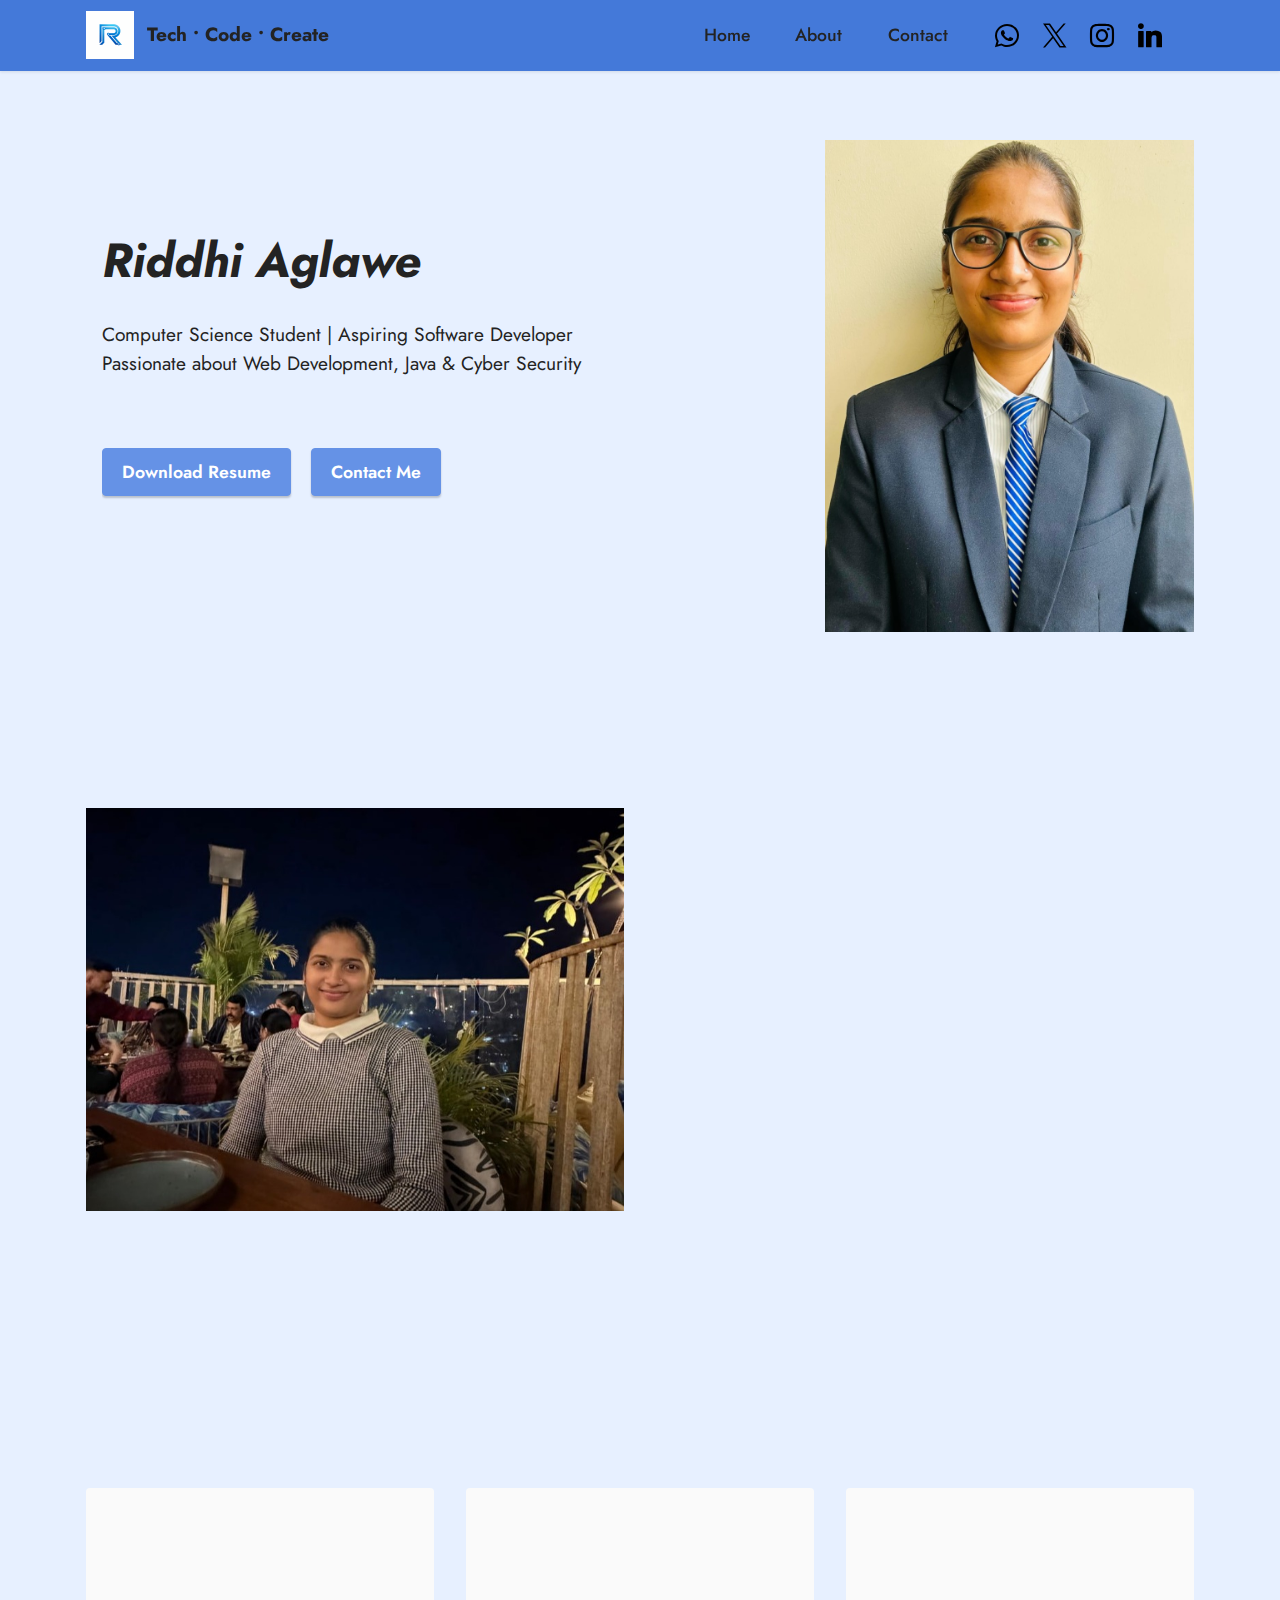
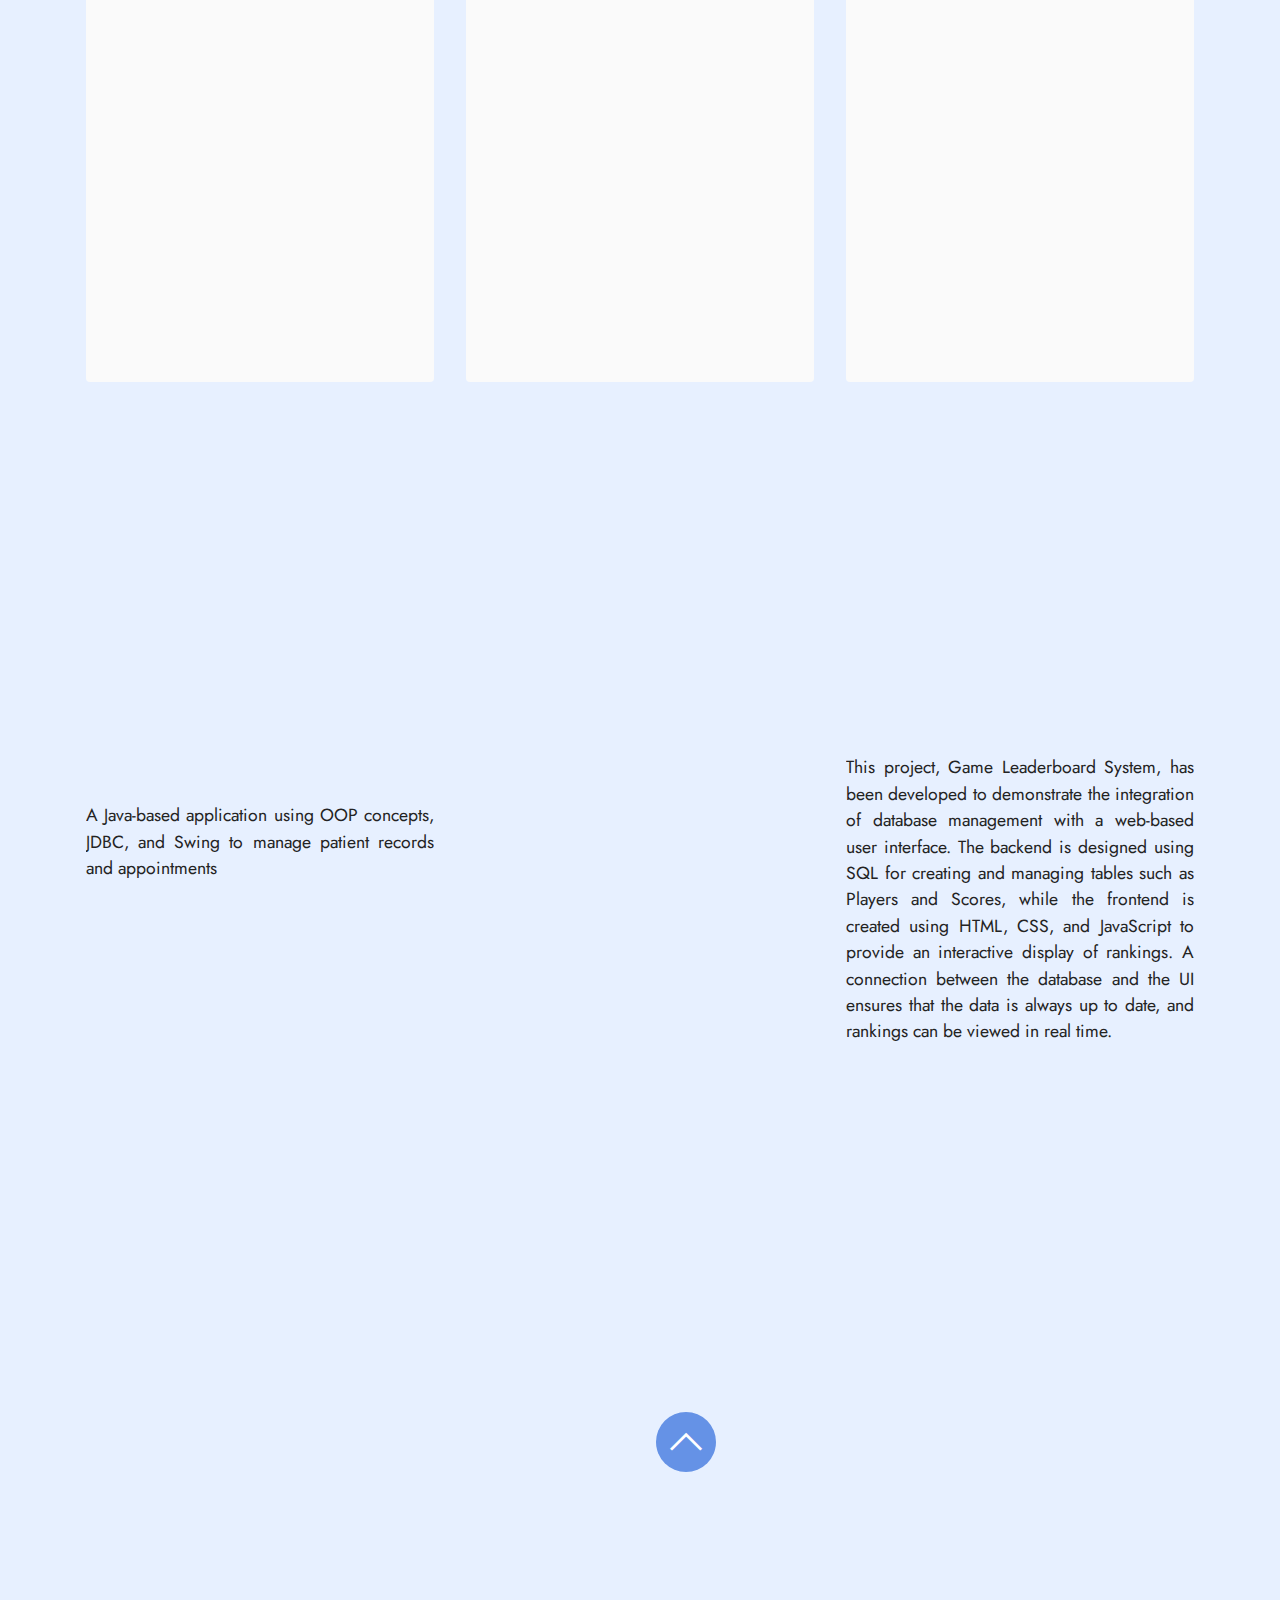
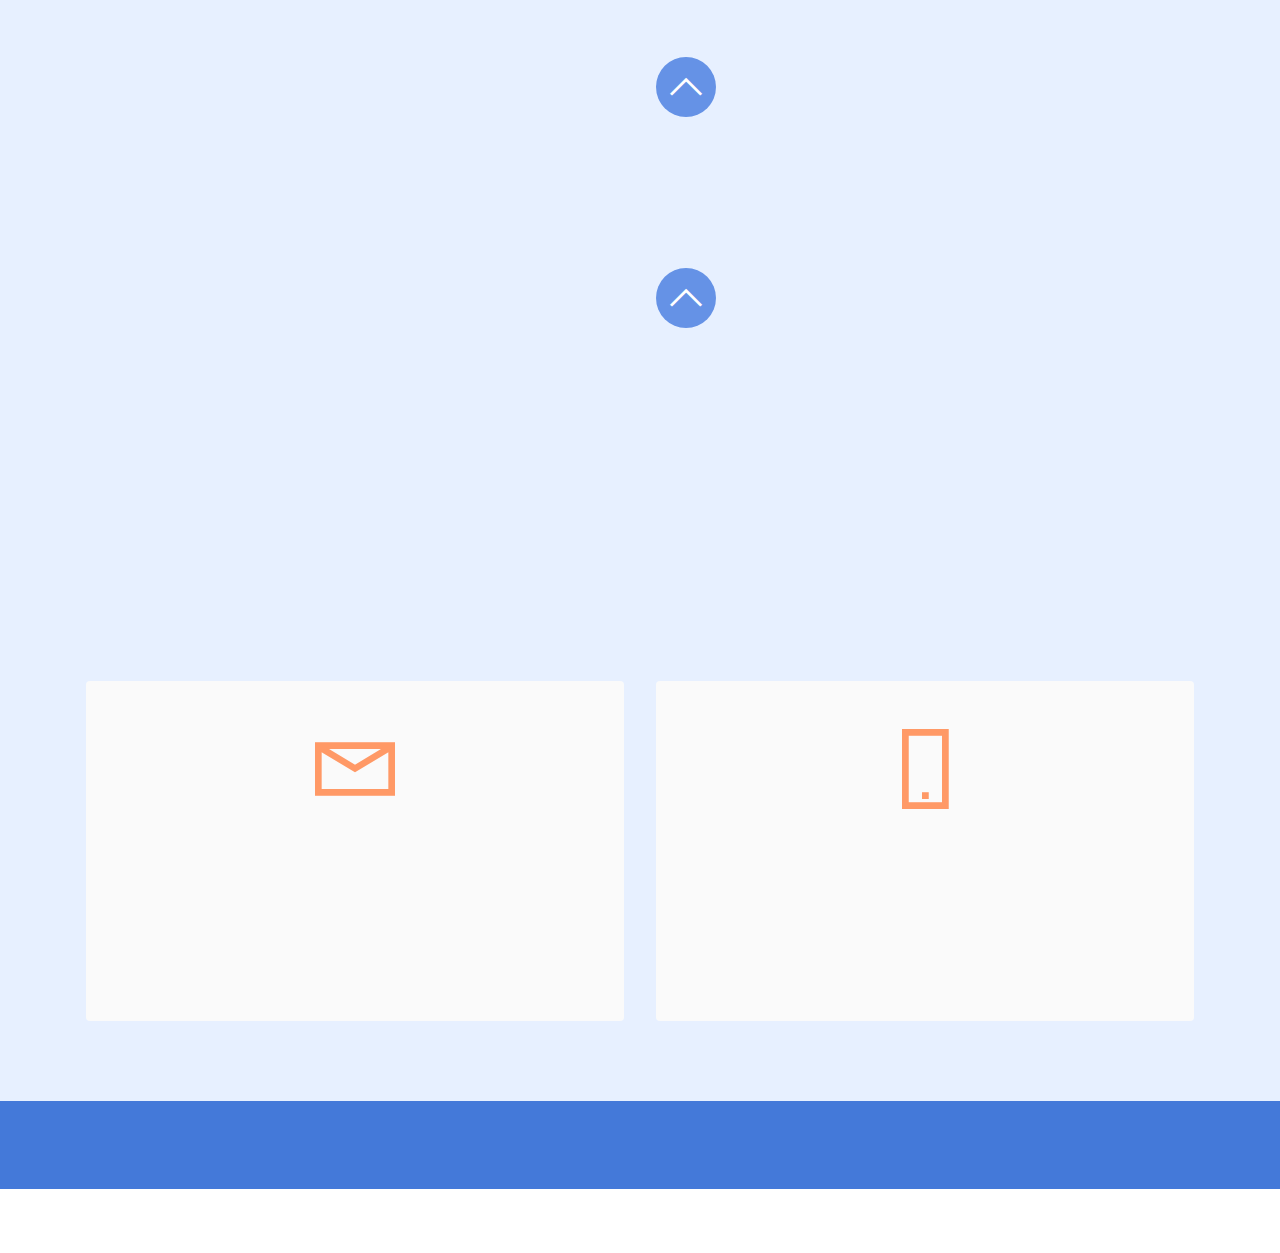
<file: index.html>
<!DOCTYPE html>
<html  >
<head>
  <!-- Site made with Mobirise Website Builder v6.1.12, https://mobirise.com -->
  <meta charset="UTF-8">
  <meta http-equiv="X-UA-Compatible" content="IE=edge">
  <meta name="description" content="Riddhi Aglawe official portfolio website showcasing projects, skills, and academic work.">
  <meta name="viewport" content="width=device-width, initial-scale=1, minimum-scale=1">
  <link rel="shortcut icon" href="assets/images/logo-96x96.png" type="image/x-icon">
  <meta name="description" content="Explore the portfolio of Riddhi Aglawe — a passionate B.Tech CSE student skilled in coding, web development, and building practical solutions.">
  
  
  <title>Riddhi Aglawe | Portfolio</title>
  <link rel="stylesheet" href="assets/web/assets/mobirise-icons2/mobirise2.css">
  <link rel="stylesheet" href="assets/bootstrap/css/bootstrap.min.css">
  <link rel="stylesheet" href="assets/animatecss/animate.css">
  <link rel="stylesheet" href="assets/dropdown/css/style.css">
  <link rel="stylesheet" href="assets/socicon/css/styles.css">
  <link rel="stylesheet" href="assets/theme/css/style.css">
  <link rel="preload" href="https://fonts.googleapis.com/css?family=Jost:100,200,300,400,500,600,700,800,900,100i,200i,300i,400i,500i,600i,700i,800i,900i&display=swap" as="style" onload="this.onload=null;this.rel='stylesheet'">
  <noscript><link rel="stylesheet" href="https://fonts.googleapis.com/css?family=Jost:100,200,300,400,500,600,700,800,900,100i,200i,300i,400i,500i,600i,700i,800i,900i&display=swap"></noscript>
  <link rel="preload" as="style" href="assets/mobirise/css/mbr-additional.css?v=JfkvH4"><link rel="stylesheet" href="assets/mobirise/css/mbr-additional.css?v=JfkvH4" type="text/css">

  
  
  
</head>
<body>
  
  <section data-bs-version="5.1" class="menu menu3 cid-v6Sf7GP3sC" once="menu" id="menu3-0">
    
    <nav class="navbar navbar-dropdown navbar-fixed-top navbar-expand-lg">
        <div class="container">
            <div class="navbar-brand">
                <span class="navbar-logo">
                    <a href="https://www.canva.com/logos/" target="_blank">
                        <img src="assets/images/logo-96x96.png" alt="Logo" style="height: 3rem;">
                    </a>
                </span>
                <span class="navbar-caption-wrap"><a class="navbar-caption text-black display-7" href="https://mobiri.se">Tech • Code • Create</a></span>
            </div>
            <button class="navbar-toggler" type="button" data-toggle="collapse" data-bs-toggle="collapse" data-target="#navbarSupportedContent" data-bs-target="#navbarSupportedContent" aria-controls="navbarNavAltMarkup" aria-expanded="false" aria-label="Toggle navigation">
                <div class="hamburger">
                    <span></span>
                    <span></span>
                    <span></span>
                    <span></span>
                </div>
            </button>
            <div class="collapse navbar-collapse" id="navbarSupportedContent">
                <ul class="navbar-nav nav-dropdown nav-right" data-app-modern-menu="true"><li class="nav-item"><a class="nav-link link text-black text-primary display-4" href="index.html#features12-5">Home</a></li>
                    <li class="nav-item"><a class="nav-link link text-black text-primary display-4" href="index.html#header11-e">About</a></li>
                    <li class="nav-item"><a class="nav-link link text-black text-primary display-4" href="index.html#contacts1-b">Contact</a>
                    </li></ul>
                <div class="icons-menu">
                    <a class="iconfont-wrapper" href="https://wa.me/918698715668" target="_blank">
                        <span class="p-2 mbr-iconfont socicon-whatsapp socicon"></span>
                    </a>
                    <a class="iconfont-wrapper" href="https://x.com/riddhiaglawe" target="_blank">
                        <span class="p-2 mbr-iconfont socicon-twitter socicon"></span>
                    </a>
                    <a class="iconfont-wrapper" href="https://www.instagram.com/_.riddhiii_/" target="_blank">
                        <span class="p-2 mbr-iconfont socicon-instagram socicon"></span>
                    </a>
                    <a class="iconfont-wrapper" href="http://www.linkedin.com/in/riddhi-aglawe-a0711628b" target="_blank">
                        <span class="p-2 mbr-iconfont socicon-linkedin socicon"></span>
                    </a>
                </div>
                
            </div>
        </div>
    </nav>
</section>

<section data-bs-version="5.1" class="features12 cid-v6Sm6RHXPl" id="features12-5">

    

    
    
    <div class="container">
        <div class="m-0 row align-items-center">
            <div class="col-12 col-lg">
                <div class="card-wrapper">
                    <div class="card-box">
                        <h1 class="card-title mbr-fonts-style mb-4 display-2">
                            <strong><em>Riddhi Aglawe</em></strong></h1>
                        <p class="mbr-text mbr-fonts-style mb-4 display-7">Computer Science Student | Aspiring Software Developer<br>Passionate about Web Development, Java &amp; Cyber Security</p>
                        <div class="mbr-text mbr-fonts-style counter-container display-7">
                            <div><br></div>
                        </div>
                        <div class="mbr-section-btn mb-4"><a class="btn btn-primary display-4" href="assets/files/Riddhi_Aglawe_Resume.pdf" target="_blank">Download Resume</a> <a class="btn btn-primary display-4" href="mailto:riddhiaglawe.cse23@sbjit.edu.in">Contact Me</a></div>
                    </div>
                </div>
            </div>
            <div class="p-0 col-12 col-lg-4 md-pb">
                <div class="image-wrapper">
                    <img src="assets/images/riddhi20photo-1108x1477.jpeg" alt="Mobirise Website Builder">
                </div>
            </div>
        </div>
    </div>
</section>

<section data-bs-version="5.1" class="header11 cid-v79LKOrbdN" id="header11-e">

    

    
    

    <div class="container">
        <div class="row justify-content-center">
            <div class="col-12 col-md-6 image-wrapper">
                <img class="w-100" src="assets/images/pp-1076x1435.jpeg" alt="A Photo of Riddhi">
            </div>
            <div class="col-12 col-md">
                <div class="text-wrapper text-center">
                    <h2 class="mbr-section-title mbr-fonts-style mb-3 display-2"><strong><em>About Riddhi</em></strong></h2>
                    <p class="mbr-text mbr-fonts-style display-7">
                        I am a Computer Science student with a strong interest in software development and cybersecurity. I enjoy building web applications and learning new technologies. I am looking for opportunities to apply my skills in real-world projects and grow as a developer.</p>
                    
                </div>
            </div>
        </div>
    </div>
</section>

<section data-bs-version="5.1" class="features3 cid-v6XIYH94bc" id="features3-8">
    
    
    <div class="container">
        <div class="mbr-section-head">
            <h2 class="mbr-section-title mbr-fonts-style align-center mb-0 display-2"><strong><em>Skills</em></strong></h2>
            <h5 class="mbr-section-subtitle mbr-fonts-style align-center mb-0 mt-2 display-5"></h5>
        </div>
        <div class="row mt-4">
            <div class="item features-image col-12 col-md-6 col-lg-4">
                <div class="item-wrapper">
                    <div class="item-img">
                        <img src="assets/images/programming-4-695x695.jpeg" alt="Mobirise Website Builder">
                    </div>
                    <div class="item-content">
                        <h5 class="item-title mbr-fonts-style display-7"><strong>Programming</strong></h5>
                        
                        <p class="mbr-text mbr-fonts-style mt-3 display-7">C<br>Java<br>Python<br>SQL</p>
                    </div>
                    
                </div>
            </div>
            <div class="item features-image col-12 col-md-6 col-lg-4">
                <div class="item-wrapper">
                    <div class="item-img">
                        <img src="assets/images/web-275x183.png" alt="Mobirise Website Builder">
                    </div>
                    <div class="item-content">
                        <h5 class="item-title mbr-fonts-style display-7"><strong>Web</strong></h5>
                        
                        <p class="mbr-text mbr-fonts-style mt-3 display-7">HTML, CSS<br>Basic JavaScript<br>Mobirise</p>
                    </div>
                    
                </div>
            </div>
            <div class="item features-image col-12 col-md-6 col-lg-4">
                <div class="item-wrapper">
                    <div class="item-img">
                        <img src="assets/images/tools-1-695x391.jpeg" alt="Mobirise Website Builder">
                    </div>
                    <div class="item-content">
                        <h5 class="item-title mbr-fonts-style display-7"><strong>Tools</strong></h5>
                        
                        <p class="mbr-text mbr-fonts-style mt-3 display-7">GitHub<br>VS Code<br>Wireshark, Nmap<br></p>
                    </div>
                    
                </div>
            </div>
        </div>
    </div>
</section>

<section data-bs-version="5.1" class="features18 cid-v723OP8alo" id="features18-9">

    

    
    
    <div class="container">
        <div class="mbr-section-head">
            <div class="col-12">
                <h2 class="mbr-section-title mbr-fonts-style align-center mb-0 display-2"><strong><em>Projects</em></strong></h2>
                
            </div>
        </div>
        <div class="row mt-4">
            <div class="item features-without-image mb-3 col-12 col-md-4 active">
                <div class="item-wrapper mb-4">
                    <div class="card-box align-left">
                        
                        <p class="mbr-text mbr-fonts-style mb-3 display-5"><strong>Online Health</strong><br><strong>Management System</strong><br></p>
                        <div class="link-wrap">
                            <h6 class="link mbr-fonts-style align-left display-4">A Java-based application using OOP concepts, JDBC, and Swing to manage patient records and appointments</h6>
                        </div>
                    </div>
                </div>
            </div>
            
            <div class="item features-without-image mb-3 col-12 col-md-4">
                <div class="item-wrapper mb-4">
                    <div class="card-box align-left">
                        
                        <p class="mbr-text mbr-fonts-style mb-3 display-5"></p>
                        <div class="link-wrap">
                            <h6 class="link mbr-fonts-style align-left display-4"><div></div></h6>
                        </div>
                    </div>
                </div>
            </div><div class="item features-without-image mb-3 col-12 col-md-4">
                <div class="item-wrapper mb-4">
                    <div class="card-box align-left">
                        
                        <p class="mbr-text mbr-fonts-style mb-3 display-5"><strong>Game Leaderboard</strong></p>
                        <div class="link-wrap">
                            <h6 class="link mbr-fonts-style align-left display-4">This project, Game Leaderboard System, has been developed to demonstrate the integration of database management with a web-based user interface. The backend is designed using SQL for creating and managing tables such as Players and Scores, while the frontend is created using HTML, CSS, and JavaScript to provide an interactive display of rankings. A connection between the database and the UI ensures that the data is always up to date, and rankings can be viewed in real time.
<div><br></div></h6>
                        </div>
                    </div>
                </div>
            </div>
        </div>
    </div>
</section>

<section data-bs-version="5.1" class="features13 cid-v727AzwdS9" id="features13-a">

    

    
    
    <div class="container">
        <div class="row justify-content-center">
            <div class="col-12 col-lg-6">
                <div class="card-wrapper">
                    <div class="card-box align-left">
                        <h2 class="card-title mbr-fonts-style mb-4 display-2"><strong><em>Education Timeline</em></strong></h2>
                        <p class="mbr-text mbr-fonts-style mb-4 display-7"></p>
                        
                    </div>
                </div>
            </div>
            <div class="col-12 col-lg-6">
                
                
                <div class="item features-without-image active">
                    <div class="item-wrapper mbr-flex">
                        <div class="icon-box">
                            <span class="mbr-iconfont mobi-mbri-arrow-up mobi-mbri" style="font-size: 32px;"></span>
                        </div>
                        <div class="text-box">
                            <h4 class="icon-title mbr-black mbr-fonts-style display-7"><strong>B.Tech Computer Science &amp; Engineering</strong></h4>
                            <h5 class="icon-text mbr-black mbr-fonts-style display-7">S.B. Jain Institute of Technology Management &amp; Research Nagpur.<br>Currently pursuing B.Tech, gaining practical and theoretical knowledge in computer science–related subjects including programming, web development, and emerging technologies.<br>2023 - 2027</h5>
                        </div>
                    </div>
                </div><div class="item features-without-image">
                    <div class="item-wrapper mbr-flex">
                        <div class="icon-box">
                            <span class="mbr-iconfont mobi-mbri-arrow-up mobi-mbri" style="font-size: 32px;"></span>
                        </div>
                        <div class="text-box">
                            <h4 class="icon-title mbr-black mbr-fonts-style display-7"><strong>Higher Secondary Education (11th – 12th)</strong><br>RCF Higher Secondary School, Alibag, Raigad</h4>
                            <h5 class="icon-text mbr-black mbr-fonts-style display-4">Completed higher secondary education in the Science stream, focusing on Physics, Chemistry, and Mathematics, which strengthened analytical thinking and problem-solving abilities.<br>2021 - 2023</h5>
                        </div>
                    </div>
                </div><div class="item features-without-image">
                    <div class="item-wrapper mbr-flex">
                        <div class="icon-box">
                            <span class="mbr-iconfont mobi-mbri-arrow-up mobi-mbri"></span>
                        </div>
                        <div class="text-box">
                            <h4 class="icon-title mbr-black mbr-fonts-style display-7"><strong>Schooling (1st - 10th)</strong><br>RCF Secondary School, Alibag, Raigad</h4>
                            <h5 class="icon-text mbr-black mbr-fonts-style display-4">Completed primary and secondary schooling with a strong foundation in Mathematics, Science, and core academic subjects, developing discipline and fundamental learning skills.</h5>
                        </div>
                    </div>
                </div>
            </div>
        </div>
    </div>
</section>

<section data-bs-version="5.1" class="contacts1 cid-v72dk5kTEJ" id="contacts1-b">

    

    
    
    <div class="container">
        <div class="mbr-section-head">
            <h2 class="mbr-section-title mbr-fonts-style align-center mb-0 display-2">
                <strong><em>Contacts</em></strong>
            </h2>
            <h4 class="mbr-section-subtitle mbr-fonts-style align-center mb-0 mt-2 display-5"></h4>
        </div>
        <div class="row justify-content-center mt-4">
            <div class="card col-12 col-lg-6">
                <div class="card-wrapper">
                    <div class="card-box align-center">
                        <div class="image-wrapper">
                            <span class="mbr-iconfont mobi-mbri-letter mobi-mbri" style="color: rgb(255, 153, 102); fill: rgb(255, 153, 102);"></span>
                        </div>
                        <h4 class="card-title mbr-fonts-style mb-2 display-2">
                            <strong>Email</strong>
                        </h4>
                        <p class="mbr-text mbr-fonts-style mb-2 display-4">riddhiaglawe.cse23@sbjit.edu.in</p>
                        <h5 class="link mbr-fonts-style display-7"><a href="mailto:riddhiaglawe.cse23@sbjit.edu.in" class="text-primary">Send me an
                                email</a>
                        </h5>
                    </div>
                </div>
            </div>
            <div class="card col-12 col-lg-6">
                <div class="card-wrapper">
                    <div class="card-box align-center">
                        <div class="image-wrapper">
                            <span class="mbr-iconfont mobi-mbri-mobile-2 mobi-mbri" style="color: rgb(255, 153, 102); fill: rgb(255, 153, 102);"></span>
                        </div>
                        <h4 class="card-title mbr-fonts-style align-center mb-2 display-2">
                            <strong>Phone</strong>
                        </h4>
                        <p class="mbr-text mbr-fonts-style mb-2 display-4">Call on</p>
                        <h5 class="link mbr-black mbr-fonts-style display-7"><a href="tel:+91 8698715668" class="text-primary">+91 8698715668</a></h5>
                    </div>
                </div>
            </div>
        </div>
    </div>
</section>

<section data-bs-version="5.1" class="footer7 cid-v72m1hazeK" once="footers" id="footer7-c">

    

    

    <div class="container">
        <div class="media-container-row align-center mbr-white">
            <div class="col-12">
                <p class="mbr-text mb-0 mbr-fonts-style display-7">
                    © Copyright 2025 Riddhi Aglawe - All Rights Reserved
                </p>
            </div>
        </div>
    </div>
</section><section class="display-7" style="padding: 0;align-items: center;justify-content: center;flex-wrap: wrap;    align-content: center;display: flex;position: relative;height: 4rem;"><a href="https://mobiri.se/" style="flex: 1 1;height: 4rem;position: absolute;width: 100%;z-index: 1;"><img alt="" style="height: 4rem;" src="[data-uri]"></a><p style="margin: 0;text-align: center;" class="display-7">&#8204;</p><a style="z-index:1" href="https://mobirise.com/html-builder.html">HTML Website Generator</a></section><script src="assets/bootstrap/js/bootstrap.bundle.min.js"></script>  <script src="assets/smoothscroll/smooth-scroll.js"></script>  <script src="assets/ytplayer/index.js"></script>  <script src="assets/dropdown/js/navbar-dropdown.js"></script>  <script src="assets/theme/js/script.js"></script>  
  
  
 <div id="scrollToTop" class="scrollToTop mbr-arrow-up"><a style="text-align: center;"><i class="mbr-arrow-up-icon mbr-arrow-up-icon-cm cm-icon cm-icon-smallarrow-up"></i></a></div>
    <input name="animation" type="hidden">
  </body>
</html>
</file>
<file: assets/web/assets/mobirise-icons2/mobirise2.css>
@font-face {
  font-family: 'Moririse2';
  font-display: swap;
  src:  url('mobirise2.eot?f2bix4');
  src:  url('mobirise2.eot?f2bix4#iefix') format('embedded-opentype'),
    url('mobirise2.woff2?f2bix4') format('woff2'),
    url('mobirise2.woff?f2bix4') format('woff'),
    url('mobirise2.ttf?f2bix4') format('truetype'),
    url('mobirise2.svg?f2bix4#mobirise2') format('svg');
  font-weight: normal;
  font-style: normal;
}

[class^="mobi-"], [class*=" mobi-"] {
  /* use !important to prevent issues with browser extensions that change fonts */
  font-family: 'Moririse2' !important;
  speak: none;
  font-style: normal;
  font-weight: normal;
  font-variant: normal;
  text-transform: none;
  line-height: 1;

  /* Better Font Rendering =========== */
  -webkit-font-smoothing: antialiased;
  -moz-osx-font-smoothing: grayscale;
}

.mobi-mbri-add-submenu:before {
  content: "\e900";
}
.mobi-mbri-alert:before {
  content: "\e901";
}
.mobi-mbri-align-center:before {
  content: "\e902";
}
.mobi-mbri-align-justify:before {
  content: "\e903";
}
.mobi-mbri-align-left:before {
  content: "\e904";
}
.mobi-mbri-align-right:before {
  content: "\e905";
}
.mobi-mbri-android:before {
  content: "\e906";
}
.mobi-mbri-apple:before {
  content: "\e907";
}
.mobi-mbri-arrow-down:before {
  content: "\e908";
}
.mobi-mbri-arrow-next:before {
  content: "\e909";
}
.mobi-mbri-arrow-prev:before {
  content: "\e90a";
}
.mobi-mbri-arrow-up:before {
  content: "\e90b";
}
.mobi-mbri-bold:before {
  content: "\e90c";
}
.mobi-mbri-bookmark:before {
  content: "\e90d";
}
.mobi-mbri-bootstrap:before {
  content: "\e90e";
}
.mobi-mbri-briefcase:before {
  content: "\e90f";
}
.mobi-mbri-browse:before {
  content: "\e910";
}
.mobi-mbri-bulleted-list:before {
  content: "\e911";
}
.mobi-mbri-calendar:before {
  content: "\e912";
}
.mobi-mbri-camera:before {
  content: "\e913";
}
.mobi-mbri-cart-add:before {
  content: "\e914";
}
.mobi-mbri-cart-full:before {
  content: "\e915";
}
.mobi-mbri-cash:before {
  content: "\e916";
}
.mobi-mbri-change-style:before {
  content: "\e917";
}
.mobi-mbri-chat:before {
  content: "\e918";
}
.mobi-mbri-clock:before {
  content: "\e919";
}
.mobi-mbri-close:before {
  content: "\e91a";
}
.mobi-mbri-cloud:before {
  content: "\e91b";
}
.mobi-mbri-code:before {
  content: "\e91c";
}
.mobi-mbri-contact-form:before {
  content: "\e91d";
}
.mobi-mbri-credit-card:before {
  content: "\e91e";
}
.mobi-mbri-cursor-click:before {
  content: "\e91f";
}
.mobi-mbri-cust-feedback:before {
  content: "\e920";
}
.mobi-mbri-database:before {
  content: "\e921";
}
.mobi-mbri-delivery:before {
  content: "\e922";
}
.mobi-mbri-desktop:before {
  content: "\e923";
}
.mobi-mbri-devices:before {
  content: "\e924";
}
.mobi-mbri-down:before {
  content: "\e925";
}
.mobi-mbri-download-2:before {
  content: "\e926";
}
.mobi-mbri-download:before {
  content: "\e927";
}
.mobi-mbri-drag-n-drop-2:before {
  content: "\e928";
}
.mobi-mbri-drag-n-drop:before {
  content: "\e929";
}
.mobi-mbri-edit-2:before {
  content: "\e92a";
}
.mobi-mbri-edit:before {
  content: "\e92b";
}
.mobi-mbri-error:before {
  content: "\e92c";
}
.mobi-mbri-extension:before {
  content: "\e92d";
}
.mobi-mbri-features:before {
  content: "\e92e";
}
.mobi-mbri-file:before {
  content: "\e92f";
}
.mobi-mbri-flag:before {
  content: "\e930";
}
.mobi-mbri-folder:before {
  content: "\e931";
}
.mobi-mbri-gift:before {
  content: "\e932";
}
.mobi-mbri-github:before {
  content: "\e933";
}
.mobi-mbri-globe-2:before {
  content: "\e934";
}
.mobi-mbri-globe:before {
  content: "\e935";
}
.mobi-mbri-growing-chart:before {
  content: "\e936";
}
.mobi-mbri-hearth:before {
  content: "\e937";
}
.mobi-mbri-help:before {
  content: "\e938";
}
.mobi-mbri-home:before {
  content: "\e939";
}
.mobi-mbri-hot-cup:before {
  content: "\e93a";
}
.mobi-mbri-idea:before {
  content: "\e93b";
}
.mobi-mbri-image-gallery:before {
  content: "\e93c";
}
.mobi-mbri-image-slider:before {
  content: "\e93d";
}
.mobi-mbri-info:before {
  content: "\e93e";
}
.mobi-mbri-italic:before {
  content: "\e93f";
}
.mobi-mbri-key:before {
  content: "\e940";
}
.mobi-mbri-laptop:before {
  content: "\e941";
}
.mobi-mbri-layers:before {
  content: "\e942";
}
.mobi-mbri-left-right:before {
  content: "\e943";
}
.mobi-mbri-left:before {
  content: "\e944";
}
.mobi-mbri-letter:before {
  content: "\e945";
}
.mobi-mbri-like:before {
  content: "\e946";
}
.mobi-mbri-link:before {
  content: "\e947";
}
.mobi-mbri-lock:before {
  content: "\e948";
}
.mobi-mbri-login:before {
  content: "\e949";
}
.mobi-mbri-logout:before {
  content: "\e94a";
}
.mobi-mbri-magic-stick:before {
  content: "\e94b";
}
.mobi-mbri-map-pin:before {
  content: "\e94c";
}
.mobi-mbri-menu:before {
  content: "\e94d";
}
.mobi-mbri-mobile-2:before {
  content: "\e94e";
}
.mobi-mbri-mobile-horizontal:before {
  content: "\e94f";
}
.mobi-mbri-mobile:before {
  content: "\e950";
}
.mobi-mbri-mobirise:before {
  content: "\e951";
}
.mobi-mbri-more-horizontal:before {
  content: "\e952";
}
.mobi-mbri-more-vertical:before {
  content: "\e953";
}
.mobi-mbri-music:before {
  content: "\e954";
}
.mobi-mbri-new-file:before {
  content: "\e955";
}
.mobi-mbri-numbered-list:before {
  content: "\e956";
}
.mobi-mbri-opened-folder:before {
  content: "\e957";
}
.mobi-mbri-pages:before {
  content: "\e958";
}
.mobi-mbri-paper-plane:before {
  content: "\e959";
}
.mobi-mbri-paperclip:before {
  content: "\e95a";
}
.mobi-mbri-phone:before {
  content: "\e95b";
}
.mobi-mbri-photo:before {
  content: "\e95c";
}
.mobi-mbri-photos:before {
  content: "\e95d";
}
.mobi-mbri-pin:before {
  content: "\e95e";
}
.mobi-mbri-play:before {
  content: "\e95f";
}
.mobi-mbri-plus:before {
  content: "\e960";
}
.mobi-mbri-preview:before {
  content: "\e961";
}
.mobi-mbri-print:before {
  content: "\e962";
}
.mobi-mbri-protect:before {
  content: "\e963";
}
.mobi-mbri-question:before {
  content: "\e964";
}
.mobi-mbri-quote-left:before {
  content: "\e965";
}
.mobi-mbri-quote-right:before {
  content: "\e966";
}
.mobi-mbri-redo:before {
  content: "\e967";
}
.mobi-mbri-refresh:before {
  content: "\e968";
}
.mobi-mbri-responsive-2:before {
  content: "\e969";
}
.mobi-mbri-responsive:before {
  content: "\e96a";
}
.mobi-mbri-right:before {
  content: "\e96b";
}
.mobi-mbri-rocket:before {
  content: "\e96c";
}
.mobi-mbri-sad-face:before {
  content: "\e96d";
}
.mobi-mbri-sale:before {
  content: "\e96e";
}
.mobi-mbri-save:before {
  content: "\e96f";
}
.mobi-mbri-search:before {
  content: "\e970";
}
.mobi-mbri-setting-2:before {
  content: "\e971";
}
.mobi-mbri-setting-3:before {
  content: "\e972";
}
.mobi-mbri-setting:before {
  content: "\e973";
}
.mobi-mbri-share:before {
  content: "\e974";
}
.mobi-mbri-shopping-bag:before {
  content: "\e975";
}
.mobi-mbri-shopping-basket:before {
  content: "\e976";
}
.mobi-mbri-shopping-cart:before {
  content: "\e977";
}
.mobi-mbri-sites:before {
  content: "\e978";
}
.mobi-mbri-smile-face:before {
  content: "\e979";
}
.mobi-mbri-speed:before {
  content: "\e97a";
}
.mobi-mbri-star:before {
  content: "\e97b";
}
.mobi-mbri-success:before {
  content: "\e97c";
}
.mobi-mbri-sun:before {
  content: "\e97d";
}
.mobi-mbri-sun2:before {
  content: "\e97e";
}
.mobi-mbri-tablet-vertical:before {
  content: "\e97f";
}
.mobi-mbri-tablet:before {
  content: "\e980";
}
.mobi-mbri-target:before {
  content: "\e981";
}
.mobi-mbri-timer:before {
  content: "\e982";
}
.mobi-mbri-to-ftp:before {
  content: "\e983";
}
.mobi-mbri-to-local-drive:before {
  content: "\e984";
}
.mobi-mbri-touch-swipe:before {
  content: "\e985";
}
.mobi-mbri-touch:before {
  content: "\e986";
}
.mobi-mbri-trash:before {
  content: "\e987";
}
.mobi-mbri-underline:before {
  content: "\e988";
}
.mobi-mbri-undo:before {
  content: "\e989";
}
.mobi-mbri-unlink:before {
  content: "\e98a";
}
.mobi-mbri-unlock:before {
  content: "\e98b";
}
.mobi-mbri-up-down:before {
  content: "\e98c";
}
.mobi-mbri-up:before {
  content: "\e98d";
}
.mobi-mbri-update:before {
  content: "\e98e";
}
.mobi-mbri-upload-2:before {
  content: "\e98f";
}
.mobi-mbri-upload:before {
  content: "\e990";
}
.mobi-mbri-user-2:before {
  content: "\e991";
}
.mobi-mbri-user:before {
  content: "\e992";
}
.mobi-mbri-users:before {
  content: "\e993";
}
.mobi-mbri-video-play:before {
  content: "\e994";
}
.mobi-mbri-video:before {
  content: "\e995";
}
.mobi-mbri-watch:before {
  content: "\e996";
}
.mobi-mbri-website-theme-2:before {
  content: "\e997";
}
.mobi-mbri-website-theme:before {
  content: "\e998";
}
.mobi-mbri-wifi:before {
  content: "\e999";
}
.mobi-mbri-windows:before {
  content: "\e99a";
}
.mobi-mbri-zoom-in:before {
  content: "\e99b";
}
.mobi-mbri-zoom-out:before {
  content: "\e99c";
}
</file>
<file: assets/dropdown/css/style.css>
.navbar-dropdown {
  left: 0;
  padding: 0;
  position: absolute;
  right: 0;
  top: 0;
  transition: all 0.45s ease;
  z-index: 1030;
  background: #282828; }
  .navbar-dropdown .navbar-logo {
    margin-right: 0.8rem;
    transition: margin 0.3s ease-in-out;
    vertical-align: middle; }
    .navbar-dropdown .navbar-logo img {
      height: 3.125rem;
      transition: all 0.3s ease-in-out; }
    .navbar-dropdown .navbar-logo.mbr-iconfont {
      font-size: 3.125rem;
      line-height: 3.125rem; }
  .navbar-dropdown .navbar-caption {
    font-weight: 700;
    white-space: normal;
    vertical-align: -4px;
    line-height: 3.125rem !important; }
    .navbar-dropdown .navbar-caption, .navbar-dropdown .navbar-caption:hover {
      color: inherit;
      text-decoration: none; }
  .navbar-dropdown .mbr-iconfont + .navbar-caption {
    vertical-align: -1px; }
  .navbar-dropdown.navbar-fixed-top {
    position: fixed; }
  .navbar-dropdown .navbar-brand span {
    vertical-align: -4px; }
  .navbar-dropdown.bg-color.transparent {
    background: none; }
  .navbar-dropdown.navbar-short .navbar-brand {
    padding: 0.625rem 0; }
    .navbar-dropdown.navbar-short .navbar-brand span {
      vertical-align: -1px; }
  .navbar-dropdown.navbar-short .navbar-caption {
    line-height: 2.375rem !important;
    vertical-align: -2px; }
  .navbar-dropdown.navbar-short .navbar-logo {
    margin-right: 0.5rem; }
    .navbar-dropdown.navbar-short .navbar-logo img {
      height: 2.375rem; }
    .navbar-dropdown.navbar-short .navbar-logo.mbr-iconfont {
      font-size: 2.375rem;
      line-height: 2.375rem; }
  .navbar-dropdown.navbar-short .mbr-table-cell {
    height: 3.625rem; }
  .navbar-dropdown .navbar-close {
    left: 0.6875rem;
    position: fixed;
    top: 0.75rem;
    z-index: 1000; }
  .navbar-dropdown .hamburger-icon {
    content: "";
    display: inline-block;
    vertical-align: middle;
    width: 16px;
    -webkit-box-shadow: 0 -6px 0 1px #282828,0 0 0 1px #282828,0 6px 0 1px #282828;
    -moz-box-shadow: 0 -6px 0 1px #282828,0 0 0 1px #282828,0 6px 0 1px #282828;
    box-shadow: 0 -6px 0 1px #282828,0 0 0 1px #282828,0 6px 0 1px #282828; }

.dropdown-menu .dropdown-toggle[data-toggle="dropdown-submenu"]::after {
  border-bottom: 0.35em solid transparent;
  border-left: 0.35em solid;
  border-right: 0;
  border-top: 0.35em solid transparent;
  margin-left: 0.3rem; }

.dropdown-menu .dropdown-item:focus {
  outline: 0; }

.nav-dropdown {
  font-size: 0.75rem;
  font-weight: 500;
  height: auto !important; }
  .nav-dropdown .nav-btn {
    padding-left: 1rem; }
  .nav-dropdown .link {
    margin: .667em 1.667em;
    font-weight: 500;
    padding: 0;
    transition: color .2s ease-in-out; }
    .nav-dropdown .link.dropdown-toggle {
      margin-right: 2.583em; }
      .nav-dropdown .link.dropdown-toggle::after {
        margin-left: .25rem;
        border-top: 0.35em solid;
        border-right: 0.35em solid transparent;
        border-left: 0.35em solid transparent;
        border-bottom: 0; }
      .nav-dropdown .link.dropdown-toggle[aria-expanded="true"] {
        margin: 0;
        padding: 0.667em 3.263em  0.667em 1.667em; }
  .nav-dropdown .link::after,
  .nav-dropdown .dropdown-item::after {
    color: inherit; }
  .nav-dropdown .btn {
    font-size: 0.75rem;
    font-weight: 700;
    letter-spacing: 0;
    margin-bottom: 0;
    padding-left: 1.25rem;
    padding-right: 1.25rem; }
  .nav-dropdown .dropdown-menu {
    border-radius: 0;
    border: 0;
    left: 0;
    margin: 0;
    padding-bottom: 1.25rem;
    padding-top: 1.25rem;
    position: relative; }
  .nav-dropdown .dropdown-submenu {
    margin-left: 0.125rem;
    top: 0; }
  .nav-dropdown .dropdown-item {
    font-weight: 500;
    line-height: 2;
    padding: 0.3846em 4.615em 0.3846em 1.5385em;
    position: relative;
    transition: color .2s ease-in-out, background-color .2s ease-in-out; }
    .nav-dropdown .dropdown-item::after {
      margin-top: -0.3077em;
      position: absolute;
      right: 1.1538em;
      top: 50%; }
    .nav-dropdown .dropdown-item:focus, .nav-dropdown .dropdown-item:hover {
      background: none; }

@media (max-width: 767px) {
  .nav-dropdown.navbar-toggleable-sm {
    bottom: 0;
    display: none;
    left: 0;
    overflow-x: hidden;
    position: fixed;
    top: 0;
    transform: translateX(-100%);
    -ms-transform: translateX(-100%);
    -webkit-transform: translateX(-100%);
    width: 18.75rem;
    z-index: 999; } }
.nav-dropdown.navbar-toggleable-xl {
  bottom: 0;
  display: none;
  left: 0;
  overflow-x: hidden;
  position: fixed;
  top: 0;
  transform: translateX(-100%);
  -ms-transform: translateX(-100%);
  -webkit-transform: translateX(-100%);
  width: 18.75rem;
  z-index: 999; }

.nav-dropdown-sm {
  display: block !important;
  overflow-x: hidden;
  overflow: auto;
  padding-top: 3.875rem; }
  .nav-dropdown-sm::after {
    content: "";
    display: block;
    height: 3rem;
    width: 100%; }
  .nav-dropdown-sm.collapse.in ~ .navbar-close {
    display: block !important; }
  .nav-dropdown-sm.collapsing, .nav-dropdown-sm.collapse.in {
    transform: translateX(0);
    -ms-transform: translateX(0);
    -webkit-transform: translateX(0);
    transition: all 0.25s ease-out;
    -webkit-transition: all 0.25s ease-out;
    background: #282828; }
  .nav-dropdown-sm.collapsing[aria-expanded="false"] {
    transform: translateX(-100%);
    -ms-transform: translateX(-100%);
    -webkit-transform: translateX(-100%); }
  .nav-dropdown-sm .nav-item {
    display: block;
    margin-left: 0 !important;
    padding-left: 0; }
  .nav-dropdown-sm .link,
  .nav-dropdown-sm .dropdown-item {
    border-top: 1px dotted rgba(255, 255, 255, 0.1);
    font-size: 0.8125rem;
    line-height: 1.6;
    margin: 0 !important;
    padding: 0.875rem 2.4rem 0.875rem 1.5625rem !important;
    position: relative;
    white-space: normal; }
    .nav-dropdown-sm .link:focus, .nav-dropdown-sm .link:hover,
    .nav-dropdown-sm .dropdown-item:focus,
    .nav-dropdown-sm .dropdown-item:hover {
      background: rgba(0, 0, 0, 0.2) !important;
      color: #c0a375; }
  .nav-dropdown-sm .nav-btn {
    position: relative;
    padding: 1.5625rem 1.5625rem 0 1.5625rem; }
    .nav-dropdown-sm .nav-btn::before {
      border-top: 1px dotted rgba(255, 255, 255, 0.1);
      content: "";
      left: 0;
      position: absolute;
      top: 0;
      width: 100%; }
    .nav-dropdown-sm .nav-btn + .nav-btn {
      padding-top: 0.625rem; }
      .nav-dropdown-sm .nav-btn + .nav-btn::before {
        display: none; }
  .nav-dropdown-sm .btn {
    padding: 0.625rem 0; }
  .nav-dropdown-sm .dropdown-toggle[data-toggle="dropdown-submenu"]::after {
    margin-left: .25rem;
    border-top: 0.35em solid;
    border-right: 0.35em solid transparent;
    border-left: 0.35em solid transparent;
    border-bottom: 0; }
  .nav-dropdown-sm .dropdown-toggle[data-toggle="dropdown-submenu"][aria-expanded="true"]::after {
    border-top: 0;
    border-right: 0.35em solid transparent;
    border-left: 0.35em solid transparent;
    border-bottom: 0.35em solid; }
  .nav-dropdown-sm .dropdown-menu {
    margin: 0;
    padding: 0;
    position: relative;
    top: 0;
    left: 0;
    width: 100%;
    border: 0;
    float: none;
    border-radius: 0;
    background: none; }
  .nav-dropdown-sm .dropdown-submenu {
    left: 100%;
    margin-left: 0.125rem;
    margin-top: -1.25rem;
    top: 0; }

.navbar-toggleable-sm .nav-dropdown .dropdown-menu {
  position: absolute; }

.navbar-toggleable-sm .nav-dropdown .dropdown-submenu {
  left: 100%;
  margin-left: 0.125rem;
  margin-top: -1.25rem;
  top: 0; }

.navbar-toggleable-sm.opened .nav-dropdown .dropdown-menu {
  position: relative; }

.navbar-toggleable-sm.opened .nav-dropdown .dropdown-submenu {
  left: 0;
  margin-left: 00rem;
  margin-top: 0rem;
  top: 0; }

.is-builder .nav-dropdown.collapsing {
  transition: none !important; }
</file>
<file: assets/socicon/css/styles.css>
@charset "UTF-8";

@font-face {
  font-family: 'Socicon';
  src:  url('../fonts/socicon.eot');
  src:  url('../fonts/socicon.eot?#iefix') format('embedded-opentype'),
    url('../fonts/socicon.woff2') format('woff2'),
    url('../fonts/socicon.ttf') format('truetype'),
    url('../fonts/socicon.woff') format('woff'),
    url('../fonts/socicon.svg#socicon') format('svg');
  font-weight: normal;
  font-style: normal;
  font-display: swap;
}

[data-icon]:before {
  font-family: "socicon" !important;
  content: attr(data-icon);
  font-style: normal !important;
  font-weight: normal !important;
  font-variant: normal !important;
  text-transform: none !important;
  speak: none;
  line-height: 1;
  -webkit-font-smoothing: antialiased;
  -moz-osx-font-smoothing: grayscale;
}

[class^="socicon-"], [class*=" socicon-"] {
  /* use !important to prevent issues with browser extensions that change fonts */
  font-family: 'Socicon' !important;
  speak: none;
  font-style: normal;
  font-weight: normal;
  font-variant: normal;
  text-transform: none;
  line-height: 1;

  /* Better Font Rendering =========== */
  -webkit-font-smoothing: antialiased;
  -moz-osx-font-smoothing: grayscale;
}

.socicon-500px:before {
  content: "\e000";
}
.socicon-8tracks:before {
  content: "\e001";
}
.socicon-airbnb:before {
  content: "\e002";
}
.socicon-alliance:before {
  content: "\e003";
}
.socicon-amazon:before {
  content: "\e004";
}
.socicon-amplement:before {
  content: "\e005";
}
.socicon-android:before {
  content: "\e006";
}
.socicon-angellist:before {
  content: "\e007";
}
.socicon-apple:before {
  content: "\e008";
}
.socicon-appnet:before {
  content: "\e009";
}
.socicon-baidu:before {
  content: "\e00a";
}
.socicon-bandcamp:before {
  content: "\e00b";
}
.socicon-battlenet:before {
  content: "\e00c";
}
.socicon-mixer:before {
  content: "\e00d";
}
.socicon-bebee:before {
  content: "\e00e";
}
.socicon-bebo:before {
  content: "\e00f";
}
.socicon-behance:before {
  content: "\e010";
}
.socicon-blizzard:before {
  content: "\e011";
}
.socicon-blogger:before {
  content: "\e012";
}
.socicon-buffer:before {
  content: "\e013";
}
.socicon-chrome:before {
  content: "\e014";
}
.socicon-coderwall:before {
  content: "\e015";
}
.socicon-curse:before {
  content: "\e016";
}
.socicon-dailymotion:before {
  content: "\e017";
}
.socicon-deezer:before {
  content: "\e018";
}
.socicon-delicious:before {
  content: "\e019";
}
.socicon-deviantart:before {
  content: "\e01a";
}
.socicon-diablo:before {
  content: "\e01b";
}
.socicon-digg:before {
  content: "\e01c";
}
.socicon-discord:before {
  content: "\e01d";
}
.socicon-disqus:before {
  content: "\e01e";
}
.socicon-douban:before {
  content: "\e01f";
}
.socicon-draugiem:before {
  content: "\e020";
}
.socicon-dribbble:before {
  content: "\e021";
}
.socicon-drupal:before {
  content: "\e022";
}
.socicon-ebay:before {
  content: "\e023";
}
.socicon-ello:before {
  content: "\e024";
}
.socicon-endomodo:before {
  content: "\e025";
}
.socicon-envato:before {
  content: "\e026";
}
.socicon-etsy:before {
  content: "\e027";
}
.socicon-facebook:before {
  content: "\e028";
}
.socicon-feedburner:before {
  content: "\e029";
}
.socicon-filmweb:before {
  content: "\e02a";
}
.socicon-firefox:before {
  content: "\e02b";
}
.socicon-flattr:before {
  content: "\e02c";
}
.socicon-flickr:before {
  content: "\e02d";
}
.socicon-formulr:before {
  content: "\e02e";
}
.socicon-forrst:before {
  content: "\e02f";
}
.socicon-foursquare:before {
  content: "\e030";
}
.socicon-friendfeed:before {
  content: "\e031";
}
.socicon-github:before {
  content: "\e032";
}
.socicon-goodreads:before {
  content: "\e033";
}
.socicon-google:before {
  content: "\e034";
}
.socicon-googlescholar:before {
  content: "\e035";
}
.socicon-googlegroups:before {
  content: "\e036";
}
.socicon-googlephotos:before {
  content: "\e037";
}
.socicon-googleplus:before {
  content: "\e038";
}
.socicon-grooveshark:before {
  content: "\e039";
}
.socicon-hackerrank:before {
  content: "\e03a";
}
.socicon-hearthstone:before {
  content: "\e03b";
}
.socicon-hellocoton:before {
  content: "\e03c";
}
.socicon-heroes:before {
  content: "\e03d";
}
.socicon-smashcast:before {
  content: "\e03e";
}
.socicon-horde:before {
  content: "\e03f";
}
.socicon-houzz:before {
  content: "\e040";
}
.socicon-icq:before {
  content: "\e041";
}
.socicon-identica:before {
  content: "\e042";
}
.socicon-imdb:before {
  content: "\e043";
}
.socicon-instagram:before {
  content: "\e044";
}
.socicon-issuu:before {
  content: "\e045";
}
.socicon-istock:before {
  content: "\e046";
}
.socicon-itunes:before {
  content: "\e047";
}
.socicon-keybase:before {
  content: "\e048";
}
.socicon-lanyrd:before {
  content: "\e049";
}
.socicon-lastfm:before {
  content: "\e04a";
}
.socicon-line:before {
  content: "\e04b";
}
.socicon-linkedin:before {
  content: "\e04c";
}
.socicon-livejournal:before {
  content: "\e04d";
}
.socicon-lyft:before {
  content: "\e04e";
}
.socicon-macos:before {
  content: "\e04f";
}
.socicon-mail:before {
  content: "\e050";
}
.socicon-medium:before {
  content: "\e051";
}
.socicon-meetup:before {
  content: "\e052";
}
.socicon-mixcloud:before {
  content: "\e053";
}
.socicon-modelmayhem:before {
  content: "\e054";
}
.socicon-mumble:before {
  content: "\e055";
}
.socicon-myspace:before {
  content: "\e056";
}
.socicon-newsvine:before {
  content: "\e057";
}
.socicon-nintendo:before {
  content: "\e058";
}
.socicon-npm:before {
  content: "\e059";
}
.socicon-odnoklassniki:before {
  content: "\e05a";
}
.socicon-openid:before {
  content: "\e05b";
}
.socicon-opera:before {
  content: "\e05c";
}
.socicon-outlook:before {
  content: "\e05d";
}
.socicon-overwatch:before {
  content: "\e05e";
}
.socicon-patreon:before {
  content: "\e05f";
}
.socicon-paypal:before {
  content: "\e060";
}
.socicon-periscope:before {
  content: "\e061";
}
.socicon-persona:before {
  content: "\e062";
}
.socicon-pinterest:before {
  content: "\e063";
}
.socicon-play:before {
  content: "\e064";
}
.socicon-player:before {
  content: "\e065";
}
.socicon-playstation:before {
  content: "\e066";
}
.socicon-pocket:before {
  content: "\e067";
}
.socicon-qq:before {
  content: "\e068";
}
.socicon-quora:before {
  content: "\e069";
}
.socicon-raidcall:before {
  content: "\e06a";
}
.socicon-ravelry:before {
  content: "\e06b";
}
.socicon-reddit:before {
  content: "\e06c";
}
.socicon-renren:before {
  content: "\e06d";
}
.socicon-researchgate:before {
  content: "\e06e";
}
.socicon-residentadvisor:before {
  content: "\e06f";
}
.socicon-reverbnation:before {
  content: "\e070";
}
.socicon-rss:before {
  content: "\e071";
}
.socicon-sharethis:before {
  content: "\e072";
}
.socicon-skype:before {
  content: "\e073";
}
.socicon-slideshare:before {
  content: "\e074";
}
.socicon-smugmug:before {
  content: "\e075";
}
.socicon-snapchat:before {
  content: "\e076";
}
.socicon-songkick:before {
  content: "\e077";
}
.socicon-soundcloud:before {
  content: "\e078";
}
.socicon-spotify:before {
  content: "\e079";
}
.socicon-stackexchange:before {
  content: "\e07a";
}
.socicon-stackoverflow:before {
  content: "\e07b";
}
.socicon-starcraft:before {
  content: "\e07c";
}
.socicon-stayfriends:before {
  content: "\e07d";
}
.socicon-steam:before {
  content: "\e07e";
}
.socicon-storehouse:before {
  content: "\e07f";
}
.socicon-strava:before {
  content: "\e080";
}
.socicon-streamjar:before {
  content: "\e081";
}
.socicon-stumbleupon:before {
  content: "\e082";
}
.socicon-swarm:before {
  content: "\e083";
}
.socicon-teamspeak:before {
  content: "\e084";
}
.socicon-teamviewer:before {
  content: "\e085";
}
.socicon-technorati:before {
  content: "\e086";
}
.socicon-telegram:before {
  content: "\e087";
}
.socicon-tripadvisor:before {
  content: "\e088";
}
.socicon-tripit:before {
  content: "\e089";
}
.socicon-triplej:before {
  content: "\e08a";
}
.socicon-tumblr:before {
  content: "\e08b";
}
.socicon-twitch:before {
  content: "\e08c";
}
.socicon-twitter:before {
  content: "\e08d";
}
.socicon-uber:before {
  content: "\e08e";
}
.socicon-ventrilo:before {
  content: "\e08f";
}
.socicon-viadeo:before {
  content: "\e090";
}
.socicon-viber:before {
  content: "\e091";
}
.socicon-viewbug:before {
  content: "\e092";
}
.socicon-vimeo:before {
  content: "\e093";
}
.socicon-vine:before {
  content: "\e094";
}
.socicon-vkontakte:before {
  content: "\e095";
}
.socicon-warcraft:before {
  content: "\e096";
}
.socicon-wechat:before {
  content: "\e097";
}
.socicon-weibo:before {
  content: "\e098";
}
.socicon-whatsapp:before {
  content: "\e099";
}
.socicon-wikipedia:before {
  content: "\e09a";
}
.socicon-windows:before {
  content: "\e09b";
}
.socicon-wordpress:before {
  content: "\e09c";
}
.socicon-wykop:before {
  content: "\e09d";
}
.socicon-xbox:before {
  content: "\e09e";
}
.socicon-xing:before {
  content: "\e09f";
}
.socicon-yahoo:before {
  content: "\e0a0";
}
.socicon-yammer:before {
  content: "\e0a1";
}
.socicon-yandex:before {
  content: "\e0a2";
}
.socicon-yelp:before {
  content: "\e0a3";
}
.socicon-younow:before {
  content: "\e0a4";
}
.socicon-youtube:before {
  content: "\e0a5";
}
.socicon-zapier:before {
  content: "\e0a6";
}
.socicon-zerply:before {
  content: "\e0a7";
}
.socicon-zomato:before {
  content: "\e0a8";
}
.socicon-zynga:before {
  content: "\e0a9";
}
.socicon-bluesky:before {
  content: "\e0aa";
}
.socicon-threads:before {
  content: "\e0ab";
}
.socicon-spreadshirt:before {
  content: "\e901";
}
.socicon-gamejolt:before {
  content: "\e902";
}
.socicon-trello:before {
  content: "\e903";
}
.socicon-tunein:before {
  content: "\e904";
}
.socicon-bloglovin:before {
  content: "\e905";
}
.socicon-gamewisp:before {
  content: "\e906";
}
.socicon-messenger:before {
  content: "\e907";
}
.socicon-pandora:before {
  content: "\e908";
}
.socicon-augment:before {
  content: "\e909";
}
.socicon-bitbucket:before {
  content: "\e90a";
}
.socicon-fyuse:before {
  content: "\e90b";
}
.socicon-yt-gaming:before {
  content: "\e90c";
}
.socicon-sketchfab:before {
  content: "\e90d";
}
.socicon-mobcrush:before {
  content: "\e90e";
}
.socicon-microsoft:before {
  content: "\e90f";
}
.socicon-realtor:before {
  content: "\e910";
}
.socicon-tidal:before {
  content: "\e911";
}
.socicon-qobuz:before {
  content: "\e912";
}
.socicon-natgeo:before {
  content: "\e913";
}
.socicon-mastodon:before {
  content: "\e914";
}
.socicon-unsplash:before {
  content: "\e915";
}
.socicon-homeadvisor:before {
  content: "\e916";
}
.socicon-angieslist:before {
  content: "\e917";
}
.socicon-codepen:before {
  content: "\e918";
}
.socicon-slack:before {
  content: "\e919";
}
.socicon-openaigym:before {
  content: "\e91a";
}
.socicon-logmein:before {
  content: "\e91b";
}
.socicon-fiverr:before {
  content: "\e91c";
}
.socicon-gotomeeting:before {
  content: "\e91d";
}
.socicon-aliexpress:before {
  content: "\e91e";
}
.socicon-guru:before {
  content: "\e91f";
}
.socicon-appstore:before {
  content: "\e920";
}
.socicon-homes:before {
  content: "\e921";
}
.socicon-zoom:before {
  content: "\e922";
}
.socicon-alibaba:before {
  content: "\e923";
}
.socicon-craigslist:before {
  content: "\e924";
}
.socicon-wix:before {
  content: "\e925";
}
.socicon-redfin:before {
  content: "\e926";
}
.socicon-googlecalendar:before {
  content: "\e927";
}
.socicon-shopify:before {
  content: "\e928";
}
.socicon-freelancer:before {
  content: "\e929";
}
.socicon-seedrs:before {
  content: "\e92a";
}
.socicon-bing:before {
  content: "\e92b";
}
.socicon-doodle:before {
  content: "\e92c";
}
.socicon-bonanza:before {
  content: "\e92d";
}
.socicon-squarespace:before {
  content: "\e92e";
}
.socicon-toptal:before {
  content: "\e92f";
}
.socicon-gust:before {
  content: "\e930";
}
.socicon-ask:before {
  content: "\e931";
}
.socicon-trulia:before {
  content: "\e932";
}
.socicon-loomly:before {
  content: "\e933";
}
.socicon-ghost:before {
  content: "\e934";
}
.socicon-upwork:before {
  content: "\e935";
}
.socicon-fundable:before {
  content: "\e936";
}
.socicon-booking:before {
  content: "\e937";
}
.socicon-googlemaps:before {
  content: "\e938";
}
.socicon-zillow:before {
  content: "\e939";
}
.socicon-niconico:before {
  content: "\e93a";
}
.socicon-toneden:before {
  content: "\e93b";
}
.socicon-crunchbase:before {
  content: "\e93c";
}
.socicon-homefy:before {
  content: "\e93d";
}
.socicon-calendly:before {
  content: "\e93e";
}
.socicon-livemaster:before {
  content: "\e93f";
}
.socicon-udemy:before {
  content: "\e940";
}
.socicon-codered:before {
  content: "\e941";
}
.socicon-origin:before {
  content: "\e942";
}
.socicon-nextdoor:before {
  content: "\e943";
}
.socicon-portfolio:before {
  content: "\e944";
}
.socicon-instructables:before {
  content: "\e945";
}
.socicon-gitlab:before {
  content: "\e946";
}
.socicon-hackernews:before {
  content: "\e947";
}
.socicon-smashwords:before {
  content: "\e948";
}
.socicon-kobo:before {
  content: "\e949";
}
.socicon-bookbub:before {
  content: "\e94a";
}
.socicon-mailru:before {
  content: "\e94b";
}
.socicon-moddb:before {
  content: "\e94c";
}
.socicon-indiedb:before {
  content: "\e94d";
}
.socicon-traxsource:before {
  content: "\e94e";
}
.socicon-gamefor:before {
  content: "\e94f";
}
.socicon-pixiv:before {
  content: "\e950";
}
.socicon-myanimelist:before {
  content: "\e951";
}
.socicon-blackberry:before {
  content: "\e952";
}
.socicon-wickr:before {
  content: "\e953";
}
.socicon-spip:before {
  content: "\e954";
}
.socicon-napster:before {
  content: "\e955";
}
.socicon-beatport:before {
  content: "\e956";
}
.socicon-hackerone:before {
  content: "\e957";
}
.socicon-internet:before {
  content: "\e958";
}
.socicon-ubuntu:before {
  content: "\e959";
}
.socicon-artstation:before {
  content: "\e95a";
}
.socicon-invision:before {
  content: "\e95b";
}
.socicon-torial:before {
  content: "\e95c";
}
.socicon-collectorz:before {
  content: "\e95d";
}
.socicon-seenthis:before {
  content: "\e95e";
}
.socicon-googleplaymusic:before {
  content: "\e95f";
}
.socicon-debian:before {
  content: "\e960";
}
.socicon-filmfreeway:before {
  content: "\e961";
}
.socicon-gnome:before {
  content: "\e962";
}
.socicon-itchio:before {
  content: "\e963";
}
.socicon-jamendo:before {
  content: "\e964";
}
.socicon-mix:before {
  content: "\e965";
}
.socicon-sharepoint:before {
  content: "\e966";
}
.socicon-tinder:before {
  content: "\e967";
}
.socicon-windguru:before {
  content: "\e968";
}
.socicon-cdbaby:before {
  content: "\e969";
}
.socicon-elementaryos:before {
  content: "\e96a";
}
.socicon-stage32:before {
  content: "\e96b";
}
.socicon-tiktok:before {
  content: "\e96c";
}
.socicon-gitter:before {
  content: "\e96d";
}
.socicon-letterboxd:before {
  content: "\e96e";
}
.socicon-threema:before {
  content: "\e96f";
}
.socicon-splice:before {
  content: "\e970";
}
.socicon-metapop:before {
  content: "\e971";
}
.socicon-naver:before {
  content: "\e972";
}
.socicon-remote:before {
  content: "\e973";
}
.socicon-flipboard:before {
  content: "\e974";
}
.socicon-googlehangouts:before {
  content: "\e975";
}
.socicon-dlive:before {
  content: "\e976";
}
.socicon-vsco:before {
  content: "\e977";
}
.socicon-stitcher:before {
  content: "\e978";
}
.socicon-avvo:before {
  content: "\e979";
}
.socicon-redbubble:before {
  content: "\e97a";
}
.socicon-society6:before {
  content: "\e97b";
}
.socicon-zazzle:before {
  content: "\e97c";
}
.socicon-eitaa:before {
  content: "\e97d";
}
.socicon-soroush:before {
  content: "\e97e";
}
.socicon-bale:before {
  content: "\e97f";
}
</file>
<file: assets/theme/css/style.css>
@charset "UTF-8";
section {
  background-color: #ffffff;
}

body {
  font-style: normal;
  line-height: 1.5;
  font-weight: 400;
  color: #232323;
  position: relative;
}

button {
  background-color: transparent;
  border-color: transparent;
}

section,
.container,
.container-fluid {
  position: relative;
  word-wrap: break-word;
}

a.mbr-iconfont:hover {
  text-decoration: none;
}

.article .lead p,
.article .lead ul,
.article .lead ol,
.article .lead pre,
.article .lead blockquote {
  margin-bottom: 0;
}

a {
  font-style: normal;
  font-weight: 400;
  cursor: pointer;
}
a, a:hover {
  text-decoration: none;
}

.mbr-section-title {
  font-style: normal;
  line-height: 1.3;
}

.mbr-section-subtitle {
  line-height: 1.3;
}

.mbr-text {
  font-style: normal;
  line-height: 1.7;
}

h1,
h2,
h3,
h4,
h5,
h6,
.display-1,
.display-2,
.display-4,
.display-5,
.display-7,
span,
p,
a {
  line-height: 1;
  word-break: break-word;
  word-wrap: break-word;
  font-weight: 400;
}

b,
strong {
  font-weight: bold;
}

input:-webkit-autofill, input:-webkit-autofill:hover, input:-webkit-autofill:focus, input:-webkit-autofill:active {
  transition-delay: 9999s;
  -webkit-transition-property: background-color, color;
  transition-property: background-color, color;
}

textarea[type=hidden] {
  display: none;
}

section {
  background-position: 50% 50%;
  background-repeat: no-repeat;
  background-size: cover;
}
section .mbr-background-video,
section .mbr-background-video-preview {
  position: absolute;
  bottom: 0;
  left: 0;
  right: 0;
  top: 0;
}

.hidden {
  visibility: hidden;
}

.mbr-z-index20 {
  z-index: 20;
}

/*! Base colors */
.mbr-white {
  color: #ffffff;
}

.mbr-black {
  color: #111111;
}

.mbr-bg-white {
  background-color: #ffffff;
}

.mbr-bg-black {
  background-color: #000000;
}

/*! Text-aligns */
.align-left {
  text-align: left;
}

.align-center {
  text-align: center;
}

.align-right {
  text-align: right;
}

/*! Font-weight  */
.mbr-light {
  font-weight: 300;
}

.mbr-regular {
  font-weight: 400;
}

.mbr-semibold {
  font-weight: 500;
}

.mbr-bold {
  font-weight: 700;
}

/*! Media  */
.media-content {
  flex-basis: 100%;
}

.media-container-row {
  display: flex;
  flex-direction: row;
  flex-wrap: wrap;
  justify-content: center;
  align-content: center;
  align-items: start;
}
.media-container-row .media-size-item {
  width: 400px;
}

.media-container-column {
  display: flex;
  flex-direction: column;
  flex-wrap: wrap;
  justify-content: center;
  align-content: center;
  align-items: stretch;
}
.media-container-column > * {
  width: 100%;
}

@media (min-width: 992px) {
  .media-container-row {
    flex-wrap: nowrap;
  }
}
figure {
  margin-bottom: 0;
  overflow: hidden;
}

figure[mbr-media-size] {
  transition: width 0.1s;
}

img,
iframe {
  display: block;
  width: 100%;
}

.card {
  background-color: transparent;
  border: none;
}

.card-box {
  width: 100%;
}

.card-img {
  text-align: center;
  flex-shrink: 0;
  -webkit-flex-shrink: 0;
}

.media {
  max-width: 100%;
  margin: 0 auto;
}

.mbr-figure {
  align-self: center;
}

.media-container > div {
  max-width: 100%;
}

.mbr-figure img,
.card-img img {
  width: 100%;
}

@media (max-width: 991px) {
  .media-size-item {
    width: auto !important;
  }

  .media {
    width: auto;
  }

  .mbr-figure {
    width: 100% !important;
  }
}
/*! Buttons */
.mbr-section-btn {
  margin-left: -0.6rem;
  margin-right: -0.6rem;
  font-size: 0;
}

.btn {
  font-weight: 600;
  border-width: 1px;
  font-style: normal;
  margin: 0.6rem 0.6rem;
  white-space: normal;
  transition: all 0.2s ease-in-out;
  display: inline-flex;
  align-items: center;
  justify-content: center;
  word-break: break-word;
}

.btn-sm {
  font-weight: 600;
  letter-spacing: 0px;
  transition: all 0.3s ease-in-out;
}

.btn-md {
  font-weight: 600;
  letter-spacing: 0px;
  transition: all 0.3s ease-in-out;
}

.btn-lg {
  font-weight: 600;
  letter-spacing: 0px;
  transition: all 0.3s ease-in-out;
}

.btn-form {
  margin: 0;
}
.btn-form:hover {
  cursor: pointer;
}

nav .mbr-section-btn {
  margin-left: 0rem;
  margin-right: 0rem;
}

/*! Btn icon margin */
.btn .mbr-iconfont,
.btn.btn-sm .mbr-iconfont {
  order: 1;
  cursor: pointer;
  margin-left: 0.5rem;
  vertical-align: sub;
}

.btn.btn-md .mbr-iconfont,
.btn.btn-md .mbr-iconfont {
  margin-left: 0.8rem;
}

.mbr-regular {
  font-weight: 400;
}

.mbr-semibold {
  font-weight: 500;
}

.mbr-bold {
  font-weight: 700;
}

[type=submit] {
  -webkit-appearance: none;
}

/*! Full-screen */
.mbr-fullscreen .mbr-overlay {
  min-height: 100vh;
}

.mbr-fullscreen {
  display: flex;
  display: -moz-flex;
  display: -ms-flex;
  display: -o-flex;
  align-items: center;
  min-height: 100vh;
  padding-top: 3rem;
  padding-bottom: 3rem;
}

/*! Map */
.map {
  height: 25rem;
  position: relative;
}
.map iframe {
  width: 100%;
  height: 100%;
}

/*! Scroll to top arrow */
.mbr-arrow-up {
  bottom: 25px;
  right: 90px;
  position: fixed;
  text-align: right;
  z-index: 5000;
  color: #ffffff;
  font-size: 22px;
}

.mbr-arrow-up a {
  background: rgba(0, 0, 0, 0.2);
  border-radius: 50%;
  color: #fff;
  display: inline-block;
  height: 60px;
  width: 60px;
  border: 2px solid #fff;
  outline-style: none !important;
  position: relative;
  text-decoration: none;
  transition: all 0.3s ease-in-out;
  cursor: pointer;
  text-align: center;
}
.mbr-arrow-up a:hover {
  background-color: rgba(0, 0, 0, 0.4);
}
.mbr-arrow-up a i {
  line-height: 60px;
}

.mbr-arrow-up-icon {
  display: block;
  color: #fff;
}

.mbr-arrow-up-icon::before {
  content: "›";
  display: inline-block;
  font-family: serif;
  font-size: 22px;
  line-height: 1;
  font-style: normal;
  position: relative;
  top: 6px;
  left: -4px;
  transform: rotate(-90deg);
}

/*! Arrow Down */
.mbr-arrow {
  position: absolute;
  bottom: 45px;
  left: 50%;
  width: 60px;
  height: 60px;
  cursor: pointer;
  background-color: rgba(80, 80, 80, 0.5);
  border-radius: 50%;
  transform: translateX(-50%);
}
@media (max-width: 767px) {
  .mbr-arrow {
    display: none;
  }
}
.mbr-arrow > a {
  display: inline-block;
  text-decoration: none;
  outline-style: none;
  -webkit-animation: arrowdown 1.7s ease-in-out infinite;
          animation: arrowdown 1.7s ease-in-out infinite;
  color: #ffffff;
}
.mbr-arrow > a > i {
  position: absolute;
  top: -2px;
  left: 15px;
  font-size: 2rem;
}

#scrollToTop a i::before {
  content: "";
  position: absolute;
  display: block;
  border-bottom: 2.5px solid #fff;
  border-left: 2.5px solid #fff;
  width: 27.8%;
  height: 27.8%;
  left: 50%;
  top: 51%;
  transform: translateY(-30%) translateX(-50%) rotate(135deg);
}

@keyframes arrowdown {
  0% {
    transform: translateY(0px);
  }
  50% {
    transform: translateY(-5px);
  }
  100% {
    transform: translateY(0px);
  }
}
@-webkit-keyframes arrowdown {
  0% {
    transform: translateY(0px);
  }
  50% {
    transform: translateY(-5px);
  }
  100% {
    transform: translateY(0px);
  }
}
@media (max-width: 500px) {
  .mbr-arrow-up {
    left: 0;
    right: 0;
    text-align: center;
  }
}
/*Gradients animation*/
@keyframes gradient-animation {
  from {
    background-position: 0% 100%;
    -webkit-animation-timing-function: ease-in-out;
            animation-timing-function: ease-in-out;
  }
  to {
    background-position: 100% 0%;
    -webkit-animation-timing-function: ease-in-out;
            animation-timing-function: ease-in-out;
  }
}
@-webkit-keyframes gradient-animation {
  from {
    background-position: 0% 100%;
    -webkit-animation-timing-function: ease-in-out;
            animation-timing-function: ease-in-out;
  }
  to {
    background-position: 100% 0%;
    -webkit-animation-timing-function: ease-in-out;
            animation-timing-function: ease-in-out;
  }
}
.bg-gradient {
  background-size: 200% 200%;
  animation: gradient-animation 5s infinite alternate;
  -webkit-animation: gradient-animation 5s infinite alternate;
}

.menu .navbar-brand {
  display: -webkit-flex;
}
.menu .navbar-brand span {
  display: flex;
  display: -webkit-flex;
}
.menu .navbar-brand .navbar-caption-wrap {
  display: -webkit-flex;
}
.menu .navbar-brand .navbar-logo img {
  display: -webkit-flex;
  width: auto;
}
@media (min-width: 768px) and (max-width: 991px) {
  .menu .navbar-toggleable-sm .navbar-nav {
    display: -ms-flexbox;
  }
}
@media (max-width: 991px) {
  .menu .navbar-collapse {
    max-height: 93.5vh;
  }
  .menu .navbar-collapse.show {
    overflow: auto;
  }
}
@media (min-width: 992px) {
  .menu .navbar-nav.nav-dropdown {
    display: -webkit-flex;
  }
  .menu .navbar-toggleable-sm .navbar-collapse {
    display: -webkit-flex !important;
  }
  .menu .collapsed .navbar-collapse {
    max-height: 93.5vh;
  }
  .menu .collapsed .navbar-collapse.show {
    overflow: auto;
  }
}
@media (max-width: 767px) {
  .menu .navbar-collapse {
    max-height: 80vh;
  }
}

.nav-link .mbr-iconfont {
  margin-right: 0.5rem;
}

.navbar {
  display: -webkit-flex;
  -webkit-flex-wrap: wrap;
  -webkit-align-items: center;
  -webkit-justify-content: space-between;
}

.navbar-collapse {
  -webkit-flex-basis: 100%;
  -webkit-flex-grow: 1;
  -webkit-align-items: center;
}

.nav-dropdown .link {
  padding: 0.667em 1.667em !important;
  margin: 0 !important;
}

.nav {
  display: -webkit-flex;
  -webkit-flex-wrap: wrap;
}

.row {
  display: -webkit-flex;
  -webkit-flex-wrap: wrap;
}

.justify-content-center {
  -webkit-justify-content: center;
}

.form-inline {
  display: -webkit-flex;
}

.card-wrapper {
  -webkit-flex: 1;
}

.carousel-control {
  z-index: 10;
  display: -webkit-flex;
}

.carousel-controls {
  display: -webkit-flex;
}

.media {
  display: -webkit-flex;
}

.form-group:focus {
  outline: none;
}

.jq-selectbox__select {
  padding: 7px 0;
  position: relative;
}

.jq-selectbox__dropdown {
  overflow: hidden;
  border-radius: 10px;
  position: absolute;
  top: 100%;
  left: 0 !important;
  width: 100% !important;
}

.jq-selectbox__trigger-arrow {
  right: 0;
  transform: translateY(-50%);
}

.jq-selectbox li {
  padding: 1.07em 0.5em;
}

input[type=range] {
  padding-left: 0 !important;
  padding-right: 0 !important;
}

.modal-dialog,
.modal-content {
  height: 100%;
}

.modal-dialog .carousel-inner {
  height: calc(100vh - 1.75rem);
}
@media (max-width: 575px) {
  .modal-dialog .carousel-inner {
    height: calc(100vh - 1rem);
  }
}

.carousel-item {
  text-align: center;
}

.carousel-item img {
  margin: auto;
}

.navbar-toggler {
  align-self: flex-start;
  padding: 0.25rem 0.75rem;
  font-size: 1.25rem;
  line-height: 1;
  background: transparent;
  border: 1px solid transparent;
  border-radius: 0.25rem;
}

.navbar-toggler:focus,
.navbar-toggler:hover {
  text-decoration: none;
  box-shadow: none;
}

.navbar-toggler-icon {
  display: inline-block;
  width: 1.5em;
  height: 1.5em;
  vertical-align: middle;
  content: "";
  background: no-repeat center center;
  background-size: 100% 100%;
}

.navbar-toggler-left {
  position: absolute;
  left: 1rem;
}

.navbar-toggler-right {
  position: absolute;
  right: 1rem;
}

.card-img {
  width: auto;
}

.menu .navbar.collapsed:not(.beta-menu) {
  flex-direction: column;
}

.carousel-item.active,
.carousel-item-next,
.carousel-item-prev {
  display: flex;
}

.note-air-layout .dropup .dropdown-menu,
.note-air-layout .navbar-fixed-bottom .dropdown .dropdown-menu {
  bottom: initial !important;
}

html,
body {
  height: auto;
  min-height: 100vh;
}

.dropup .dropdown-toggle::after {
  display: none;
}

.form-asterisk {
  font-family: initial;
  position: absolute;
  top: -2px;
  font-weight: normal;
}

.form-control-label {
  position: relative;
  cursor: pointer;
  margin-bottom: 0.357em;
  padding: 0;
}

.alert {
  color: #ffffff;
  border-radius: 0;
  border: 0;
  font-size: 1.1rem;
  line-height: 1.5;
  margin-bottom: 1.875rem;
  padding: 1.25rem;
  position: relative;
  text-align: center;
}
.alert.alert-form::after {
  background-color: inherit;
  bottom: -7px;
  content: "";
  display: block;
  height: 14px;
  left: 50%;
  margin-left: -7px;
  position: absolute;
  transform: rotate(45deg);
  width: 14px;
}

.form-control {
  background-color: #ffffff;
  background-clip: border-box;
  color: #232323;
  line-height: 1rem !important;
  height: auto;
  padding: 0.6rem 1.2rem;
  transition: border-color 0.25s ease 0s;
  border: 1px solid transparent !important;
  border-radius: 4px;
  box-shadow: rgba(0, 0, 0, 0.07) 0px 1px 1px 0px, rgba(0, 0, 0, 0.07) 0px 1px 3px 0px, rgba(0, 0, 0, 0.03) 0px 0px 0px 1px;
}
.form-active .form-control:invalid {
  border-color: red;
}

form .row {
  margin-left: -0.6rem;
  margin-right: -0.6rem;
}
form .row [class*=col] {
  padding-left: 0.6rem;
  padding-right: 0.6rem;
}

form .mbr-section-btn {
  margin: 0;
  padding-left: 0.6rem;
  padding-right: 0.6rem;
}

form .btn {
  display: flex;
  padding: 0.6rem 1.2rem;
  margin: 0;
}

form .form-check-input {
  margin-top: 0.5;
}

textarea.form-control {
  line-height: 1.5rem !important;
}

.form-group {
  margin-bottom: 1.2rem;
}

.form-control,
form .btn {
  min-height: 48px;
}

.gdpr-block label span.textGDPR input[name=gdpr] {
  top: 7px;
}

.form-control:focus {
  box-shadow: none;
}

:focus {
  outline: none;
}

.mbr-overlay {
  background-color: #000;
  bottom: 0;
  left: 0;
  opacity: 0.5;
  position: absolute;
  right: 0;
  top: 0;
  z-index: 0;
  pointer-events: none;
}

blockquote {
  font-style: italic;
  padding: 3rem;
  font-size: 1.09rem;
  position: relative;
  border-left: 3px solid;
}

ul,
ol,
pre,
blockquote {
  margin-bottom: 2.3125rem;
}

.mt-4 {
  margin-top: 2rem !important;
}

.mb-4 {
  margin-bottom: 2rem !important;
}

@media (min-width: 992px) {
  .container {
    padding-left: 16px;
    padding-right: 16px;
  }

  .row {
    margin-left: -16px;
    margin-right: -16px;
  }
  .row > [class*=col] {
    padding-left: 16px;
    padding-right: 16px;
  }
}
@media (min-width: 768px) {
  .container-fluid {
    padding-left: 32px;
    padding-right: 32px;
  }
}
@media (min-width: 768px) and (max-width: 991px) {
  .mbr-container {
    padding-left: 32px;
    padding-right: 32px;
  }
}
@media (max-width: 767px) {
  .mbr-container {
    padding-left: 16px;
    padding-right: 16px;
  }
}
.card-wrapper,
.item-wrapper {
  overflow: hidden;
}

.app-video-wrapper > img {
  opacity: 1;
}

.item {
  position: relative;
}

.dropdown-menu .dropdown-menu {
  left: 100%;
}

.dropdown-item + .dropdown-menu {
  display: none;
}

.dropdown-item:hover + .dropdown-menu,
.dropdown-menu:hover {
  display: block;
}

@media (min-aspect-ratio: 16/9) {
  .mbr-video-foreground {
    height: 300% !important;
    top: -100% !important;
  }
}
@media (max-aspect-ratio: 16/9) {
  .mbr-video-foreground {
    width: 300% !important;
    left: -100% !important;
  }
}.engine {
	position: absolute;
	text-indent: -2400px;
	text-align: center;
	padding: 0;
	top: 0;
	left: -2400px;
}
</file>
<file: assets/mobirise/css/mbr-additional.css>
body {
  font-family: Jost;
}
.display-1 {
  font-family: 'Jost', sans-serif;
  font-size: 4.6rem;
  line-height: 1.1;
}
.display-1 > .mbr-iconfont {
  font-size: 5.75rem;
}
.display-2 {
  font-family: 'Jost', sans-serif;
  font-size: 3rem;
  line-height: 1.1;
}
.display-2 > .mbr-iconfont {
  font-size: 3.75rem;
}
.display-4 {
  font-family: 'Jost', sans-serif;
  font-size: 1.1rem;
  line-height: 1.5;
}
.display-4 > .mbr-iconfont {
  font-size: 1.375rem;
}
.display-5 {
  font-family: 'Jost', sans-serif;
  font-size: 2rem;
  line-height: 1.5;
}
.display-5 > .mbr-iconfont {
  font-size: 2.5rem;
}
.display-7 {
  font-family: 'Jost', sans-serif;
  font-size: 1.2rem;
  line-height: 1.5;
}
.display-7 > .mbr-iconfont {
  font-size: 1.5rem;
}
/* ---- Fluid typography for mobile devices ---- */
/* 1.4 - font scale ratio ( bootstrap == 1.42857 ) */
/* 100vw - current viewport width */
/* (48 - 20)  48 == 48rem == 768px, 20 == 20rem == 320px(minimal supported viewport) */
/* 0.65 - min scale variable, may vary */
@media (max-width: 992px) {
  .display-1 {
    font-size: 3.68rem;
  }
}
@media (max-width: 768px) {
  .display-1 {
    font-size: 3.22rem;
    font-size: calc( 2.26rem + (4.6 - 2.26) * ((100vw - 20rem) / (48 - 20)));
    line-height: calc( 1.1 * (2.26rem + (4.6 - 2.26) * ((100vw - 20rem) / (48 - 20))));
  }
  .display-2 {
    font-size: 2.4rem;
    font-size: calc( 1.7rem + (3 - 1.7) * ((100vw - 20rem) / (48 - 20)));
    line-height: calc( 1.3 * (1.7rem + (3 - 1.7) * ((100vw - 20rem) / (48 - 20))));
  }
  .display-4 {
    font-size: 0.88rem;
    font-size: calc( 1.0350000000000001rem + (1.1 - 1.0350000000000001) * ((100vw - 20rem) / (48 - 20)));
    line-height: calc( 1.4 * (1.0350000000000001rem + (1.1 - 1.0350000000000001) * ((100vw - 20rem) / (48 - 20))));
  }
  .display-5 {
    font-size: 1.6rem;
    font-size: calc( 1.35rem + (2 - 1.35) * ((100vw - 20rem) / (48 - 20)));
    line-height: calc( 1.4 * (1.35rem + (2 - 1.35) * ((100vw - 20rem) / (48 - 20))));
  }
  .display-7 {
    font-size: 0.96rem;
    font-size: calc( 1.07rem + (1.2 - 1.07) * ((100vw - 20rem) / (48 - 20)));
    line-height: calc( 1.4 * (1.07rem + (1.2 - 1.07) * ((100vw - 20rem) / (48 - 20))));
  }
}
/* Buttons */
.btn {
  padding: 0.6rem 1.2rem;
  border-radius: 4px;
}
.btn-sm {
  padding: 0.6rem 1.2rem;
  border-radius: 4px;
}
.btn-md {
  padding: 0.6rem 1.2rem;
  border-radius: 4px;
}
.btn-lg {
  padding: 1rem 2.6rem;
  border-radius: 4px;
}
.bg-primary {
  background-color: #6592e6 !important;
}
.bg-success {
  background-color: #40b0bf !important;
}
.bg-info {
  background-color: #47b5ed !important;
}
.bg-warning {
  background-color: #ffe161 !important;
}
.bg-danger {
  background-color: #ff9966 !important;
}
.btn-primary,
.btn-primary:active {
  background-color: #6592e6 !important;
  border-color: #6592e6 !important;
  color: #ffffff !important;
  box-shadow: 0 2px 2px 0 rgba(0, 0, 0, 0.2);
}
.btn-primary:hover,
.btn-primary:focus,
.btn-primary.focus,
.btn-primary.active {
  color: #ffffff !important;
  background-color: #2260d2 !important;
  border-color: #2260d2 !important;
  box-shadow: 0 2px 5px 0 rgba(0, 0, 0, 0.2);
}
.btn-primary.disabled,
.btn-primary:disabled {
  color: #ffffff !important;
  background-color: #2260d2 !important;
  border-color: #2260d2 !important;
}
.btn-secondary,
.btn-secondary:active {
  background-color: #ff6666 !important;
  border-color: #ff6666 !important;
  color: #ffffff !important;
  box-shadow: 0 2px 2px 0 rgba(0, 0, 0, 0.2);
}
.btn-secondary:hover,
.btn-secondary:focus,
.btn-secondary.focus,
.btn-secondary.active {
  color: #ffffff !important;
  background-color: #ff0f0f !important;
  border-color: #ff0f0f !important;
  box-shadow: 0 2px 5px 0 rgba(0, 0, 0, 0.2);
}
.btn-secondary.disabled,
.btn-secondary:disabled {
  color: #ffffff !important;
  background-color: #ff0f0f !important;
  border-color: #ff0f0f !important;
}
.btn-info,
.btn-info:active {
  background-color: #47b5ed !important;
  border-color: #47b5ed !important;
  color: #ffffff !important;
  box-shadow: 0 2px 2px 0 rgba(0, 0, 0, 0.2);
}
.btn-info:hover,
.btn-info:focus,
.btn-info.focus,
.btn-info.active {
  color: #ffffff !important;
  background-color: #148cca !important;
  border-color: #148cca !important;
  box-shadow: 0 2px 5px 0 rgba(0, 0, 0, 0.2);
}
.btn-info.disabled,
.btn-info:disabled {
  color: #ffffff !important;
  background-color: #148cca !important;
  border-color: #148cca !important;
}
.btn-success,
.btn-success:active {
  background-color: #40b0bf !important;
  border-color: #40b0bf !important;
  color: #ffffff !important;
  box-shadow: 0 2px 2px 0 rgba(0, 0, 0, 0.2);
}
.btn-success:hover,
.btn-success:focus,
.btn-success.focus,
.btn-success.active {
  color: #ffffff !important;
  background-color: #2a747e !important;
  border-color: #2a747e !important;
  box-shadow: 0 2px 5px 0 rgba(0, 0, 0, 0.2);
}
.btn-success.disabled,
.btn-success:disabled {
  color: #ffffff !important;
  background-color: #2a747e !important;
  border-color: #2a747e !important;
}
.btn-warning,
.btn-warning:active {
  background-color: #ffe161 !important;
  border-color: #ffe161 !important;
  color: #614f00 !important;
  box-shadow: 0 2px 2px 0 rgba(0, 0, 0, 0.2);
}
.btn-warning:hover,
.btn-warning:focus,
.btn-warning.focus,
.btn-warning.active {
  color: #0a0800 !important;
  background-color: #ffd10a !important;
  border-color: #ffd10a !important;
  box-shadow: 0 2px 5px 0 rgba(0, 0, 0, 0.2);
}
.btn-warning.disabled,
.btn-warning:disabled {
  color: #614f00 !important;
  background-color: #ffd10a !important;
  border-color: #ffd10a !important;
}
.btn-danger,
.btn-danger:active {
  background-color: #ff9966 !important;
  border-color: #ff9966 !important;
  color: #ffffff !important;
  box-shadow: 0 2px 2px 0 rgba(0, 0, 0, 0.2);
}
.btn-danger:hover,
.btn-danger:focus,
.btn-danger.focus,
.btn-danger.active {
  color: #ffffff !important;
  background-color: #ff5f0f !important;
  border-color: #ff5f0f !important;
  box-shadow: 0 2px 5px 0 rgba(0, 0, 0, 0.2);
}
.btn-danger.disabled,
.btn-danger:disabled {
  color: #ffffff !important;
  background-color: #ff5f0f !important;
  border-color: #ff5f0f !important;
}
.btn-white,
.btn-white:active {
  background-color: #fafafa !important;
  border-color: #fafafa !important;
  color: #7a7a7a !important;
  box-shadow: 0 2px 2px 0 rgba(0, 0, 0, 0.2);
}
.btn-white:hover,
.btn-white:focus,
.btn-white.focus,
.btn-white.active {
  color: #4f4f4f !important;
  background-color: #cfcfcf !important;
  border-color: #cfcfcf !important;
  box-shadow: 0 2px 5px 0 rgba(0, 0, 0, 0.2);
}
.btn-white.disabled,
.btn-white:disabled {
  color: #7a7a7a !important;
  background-color: #cfcfcf !important;
  border-color: #cfcfcf !important;
}
.btn-black,
.btn-black:active {
  background-color: #232323 !important;
  border-color: #232323 !important;
  color: #ffffff !important;
  box-shadow: 0 2px 2px 0 rgba(0, 0, 0, 0.2);
}
.btn-black:hover,
.btn-black:focus,
.btn-black.focus,
.btn-black.active {
  color: #ffffff !important;
  background-color: #000000 !important;
  border-color: #000000 !important;
  box-shadow: 0 2px 5px 0 rgba(0, 0, 0, 0.2);
}
.btn-black.disabled,
.btn-black:disabled {
  color: #ffffff !important;
  background-color: #000000 !important;
  border-color: #000000 !important;
}
.btn-primary-outline,
.btn-primary-outline:active {
  background-color: transparent !important;
  border-color: transparent;
  color: #6592e6;
}
.btn-primary-outline:hover,
.btn-primary-outline:focus,
.btn-primary-outline.focus,
.btn-primary-outline.active {
  color: #2260d2 !important;
  background-color: transparent!important;
  border-color: transparent!important;
  box-shadow: none!important;
}
.btn-primary-outline.disabled,
.btn-primary-outline:disabled {
  color: #ffffff !important;
  background-color: #6592e6 !important;
  border-color: #6592e6 !important;
}
.btn-secondary-outline,
.btn-secondary-outline:active {
  background-color: transparent !important;
  border-color: transparent;
  color: #ff6666;
}
.btn-secondary-outline:hover,
.btn-secondary-outline:focus,
.btn-secondary-outline.focus,
.btn-secondary-outline.active {
  color: #ff0f0f !important;
  background-color: transparent!important;
  border-color: transparent!important;
  box-shadow: none!important;
}
.btn-secondary-outline.disabled,
.btn-secondary-outline:disabled {
  color: #ffffff !important;
  background-color: #ff6666 !important;
  border-color: #ff6666 !important;
}
.btn-info-outline,
.btn-info-outline:active {
  background-color: transparent !important;
  border-color: transparent;
  color: #47b5ed;
}
.btn-info-outline:hover,
.btn-info-outline:focus,
.btn-info-outline.focus,
.btn-info-outline.active {
  color: #148cca !important;
  background-color: transparent!important;
  border-color: transparent!important;
  box-shadow: none!important;
}
.btn-info-outline.disabled,
.btn-info-outline:disabled {
  color: #ffffff !important;
  background-color: #47b5ed !important;
  border-color: #47b5ed !important;
}
.btn-success-outline,
.btn-success-outline:active {
  background-color: transparent !important;
  border-color: transparent;
  color: #40b0bf;
}
.btn-success-outline:hover,
.btn-success-outline:focus,
.btn-success-outline.focus,
.btn-success-outline.active {
  color: #2a747e !important;
  background-color: transparent!important;
  border-color: transparent!important;
  box-shadow: none!important;
}
.btn-success-outline.disabled,
.btn-success-outline:disabled {
  color: #ffffff !important;
  background-color: #40b0bf !important;
  border-color: #40b0bf !important;
}
.btn-warning-outline,
.btn-warning-outline:active {
  background-color: transparent !important;
  border-color: transparent;
  color: #ffe161;
}
.btn-warning-outline:hover,
.btn-warning-outline:focus,
.btn-warning-outline.focus,
.btn-warning-outline.active {
  color: #ffd10a !important;
  background-color: transparent!important;
  border-color: transparent!important;
  box-shadow: none!important;
}
.btn-warning-outline.disabled,
.btn-warning-outline:disabled {
  color: #614f00 !important;
  background-color: #ffe161 !important;
  border-color: #ffe161 !important;
}
.btn-danger-outline,
.btn-danger-outline:active {
  background-color: transparent !important;
  border-color: transparent;
  color: #ff9966;
}
.btn-danger-outline:hover,
.btn-danger-outline:focus,
.btn-danger-outline.focus,
.btn-danger-outline.active {
  color: #ff5f0f !important;
  background-color: transparent!important;
  border-color: transparent!important;
  box-shadow: none!important;
}
.btn-danger-outline.disabled,
.btn-danger-outline:disabled {
  color: #ffffff !important;
  background-color: #ff9966 !important;
  border-color: #ff9966 !important;
}
.btn-black-outline,
.btn-black-outline:active {
  background-color: transparent !important;
  border-color: transparent;
  color: #232323;
}
.btn-black-outline:hover,
.btn-black-outline:focus,
.btn-black-outline.focus,
.btn-black-outline.active {
  color: #000000 !important;
  background-color: transparent!important;
  border-color: transparent!important;
  box-shadow: none!important;
}
.btn-black-outline.disabled,
.btn-black-outline:disabled {
  color: #ffffff !important;
  background-color: #232323 !important;
  border-color: #232323 !important;
}
.btn-white-outline,
.btn-white-outline:active {
  background-color: transparent !important;
  border-color: transparent;
  color: #fafafa;
}
.btn-white-outline:hover,
.btn-white-outline:focus,
.btn-white-outline.focus,
.btn-white-outline.active {
  color: #cfcfcf !important;
  background-color: transparent!important;
  border-color: transparent!important;
  box-shadow: none!important;
}
.btn-white-outline.disabled,
.btn-white-outline:disabled {
  color: #7a7a7a !important;
  background-color: #fafafa !important;
  border-color: #fafafa !important;
}
.text-primary {
  color: #6592e6 !important;
}
.text-secondary {
  color: #ff6666 !important;
}
.text-success {
  color: #40b0bf !important;
}
.text-info {
  color: #47b5ed !important;
}
.text-warning {
  color: #ffe161 !important;
}
.text-danger {
  color: #ff9966 !important;
}
.text-white {
  color: #fafafa !important;
}
.text-black {
  color: #232323 !important;
}
a.text-primary:hover,
a.text-primary:focus,
a.text-primary.active {
  color: #205ac5 !important;
}
a.text-secondary:hover,
a.text-secondary:focus,
a.text-secondary.active {
  color: #ff0000 !important;
}
a.text-success:hover,
a.text-success:focus,
a.text-success.active {
  color: #266a73 !important;
}
a.text-info:hover,
a.text-info:focus,
a.text-info.active {
  color: #1283bc !important;
}
a.text-warning:hover,
a.text-warning:focus,
a.text-warning.active {
  color: #facb00 !important;
}
a.text-danger:hover,
a.text-danger:focus,
a.text-danger.active {
  color: #ff5500 !important;
}
a.text-white:hover,
a.text-white:focus,
a.text-white.active {
  color: #c7c7c7 !important;
}
a.text-black:hover,
a.text-black:focus,
a.text-black.active {
  color: #000000 !important;
}
a[class*="text-"]:not(.nav-link):not(.dropdown-item):not([role]):not(.navbar-caption) {
  position: relative;
  background-image: transparent;
  background-size: 10000px 2px;
  background-repeat: no-repeat;
  background-position: 0px 1.2em;
  background-position: -10000px 1.2em;
}
a[class*="text-"]:not(.nav-link):not(.dropdown-item):not([role]):not(.navbar-caption):hover {
  transition: background-position 2s ease-in-out;
  background-image: linear-gradient(currentColor 50%, currentColor 50%);
  background-position: 0px 1.2em;
}
.nav-tabs .nav-link.active {
  color: #6592e6;
}
.nav-tabs .nav-link:not(.active) {
  color: #232323;
}
.alert-success {
  background-color: #70c770;
}
.alert-info {
  background-color: #47b5ed;
}
.alert-warning {
  background-color: #ffe161;
}
.alert-danger {
  background-color: #ff9966;
}
.mbr-gallery-filter li.active .btn {
  background-color: #6592e6;
  border-color: #6592e6;
  color: #ffffff;
}
.mbr-gallery-filter li.active .btn:focus {
  box-shadow: none;
}
a,
a:hover {
  color: #6592e6;
}
.mbr-plan-header.bg-primary .mbr-plan-subtitle,
.mbr-plan-header.bg-primary .mbr-plan-price-desc {
  color: #ffffff;
}
.mbr-plan-header.bg-success .mbr-plan-subtitle,
.mbr-plan-header.bg-success .mbr-plan-price-desc {
  color: #a0d8df;
}
.mbr-plan-header.bg-info .mbr-plan-subtitle,
.mbr-plan-header.bg-info .mbr-plan-price-desc {
  color: #ffffff;
}
.mbr-plan-header.bg-warning .mbr-plan-subtitle,
.mbr-plan-header.bg-warning .mbr-plan-price-desc {
  color: #ffffff;
}
.mbr-plan-header.bg-danger .mbr-plan-subtitle,
.mbr-plan-header.bg-danger .mbr-plan-price-desc {
  color: #ffffff;
}
/* Scroll to top button*/
.form-control {
  font-family: 'Jost', sans-serif;
  font-size: 1.1rem;
  line-height: 1.5;
  font-weight: 400;
}
.form-control > .mbr-iconfont {
  font-size: 1.375rem;
}
.form-control:hover,
.form-control:focus {
  box-shadow: rgba(0, 0, 0, 0.07) 0px 1px 1px 0px, rgba(0, 0, 0, 0.07) 0px 1px 3px 0px, rgba(0, 0, 0, 0.03) 0px 0px 0px 1px;
  border-color: #6592e6 !important;
}
.form-control:-webkit-input-placeholder {
  font-family: 'Jost', sans-serif;
  font-size: 1.1rem;
  line-height: 1.5;
  font-weight: 400;
}
.form-control:-webkit-input-placeholder > .mbr-iconfont {
  font-size: 1.375rem;
}
blockquote {
  border-color: #6592e6;
}
/* Forms */
.jq-selectbox li:hover,
.jq-selectbox li.selected {
  background-color: #6592e6;
  color: #ffffff;
}
.jq-number__spin {
  transition: 0.25s ease;
}
.jq-number__spin:hover {
  border-color: #6592e6;
}
.jq-selectbox .jq-selectbox__trigger-arrow,
.jq-number__spin.minus:after,
.jq-number__spin.plus:after {
  transition: 0.4s;
  border-top-color: #353535;
  border-bottom-color: #353535;
}
.jq-selectbox:hover .jq-selectbox__trigger-arrow,
.jq-number__spin.minus:hover:after,
.jq-number__spin.plus:hover:after {
  border-top-color: #6592e6;
  border-bottom-color: #6592e6;
}
.xdsoft_datetimepicker .xdsoft_calendar td.xdsoft_default,
.xdsoft_datetimepicker .xdsoft_calendar td.xdsoft_current,
.xdsoft_datetimepicker .xdsoft_timepicker .xdsoft_time_box > div > div.xdsoft_current {
  color: #ffffff !important;
  background-color: #6592e6 !important;
  box-shadow: none !important;
}
.xdsoft_datetimepicker .xdsoft_calendar td:hover,
.xdsoft_datetimepicker .xdsoft_timepicker .xdsoft_time_box > div > div:hover {
  color: #000000 !important;
  background: #ff6666 !important;
  box-shadow: none !important;
}
.lazy-bg {
  background-image: none !important;
}
.lazy-placeholder:not(section),
.lazy-none {
  display: block;
  position: relative;
  padding-bottom: 56.25%;
  width: 100%;
  height: auto;
}
iframe.lazy-placeholder,
.lazy-placeholder:after {
  content: '';
  position: absolute;
  width: 200px;
  height: 200px;
  background: transparent no-repeat center;
  background-size: contain;
  top: 50%;
  left: 50%;
  transform: translateX(-50%) translateY(-50%);
  background-image: url("data:image/svg+xml;charset=UTF-8,%3csvg width='32' height='32' viewBox='0 0 64 64' xmlns='http://www.w3.org/2000/svg' stroke='%236592e6' %3e%3cg fill='none' fill-rule='evenodd'%3e%3cg transform='translate(16 16)' stroke-width='2'%3e%3ccircle stroke-opacity='.5' cx='16' cy='16' r='16'/%3e%3cpath d='M32 16c0-9.94-8.06-16-16-16'%3e%3canimateTransform attributeName='transform' type='rotate' from='0 16 16' to='360 16 16' dur='1s' repeatCount='indefinite'/%3e%3c/path%3e%3c/g%3e%3c/g%3e%3c/svg%3e");
}
section.lazy-placeholder:after {
  opacity: 0.5;
}
body {
  overflow-x: hidden;
}
a {
  transition: color 0.6s;
}
*:focus-visible {
  outline: red solid 2px !important;
  outline-offset: 2px !important;
  transition: outline 0.2s ease-in-out;
}
.cid-v6Sf7GP3sC {
  z-index: 1000;
  width: 100%;
  position: relative;
  min-height: 60px;
}
.cid-v6Sf7GP3sC nav.navbar {
  position: fixed;
}
.cid-v6Sf7GP3sC .dropdown-item:before {
  font-family: Moririse2 !important;
  content: "\e966";
  display: inline-block;
  width: 0;
  position: absolute;
  left: 1rem;
  top: 0.5rem;
  margin-right: 0.5rem;
  line-height: 1;
  font-size: inherit;
  vertical-align: middle;
  text-align: center;
  overflow: hidden;
  transform: scale(0, 1);
  transition: all 0.25s ease-in-out;
}
.cid-v6Sf7GP3sC .dropdown-menu {
  padding: 0;
  border-radius: 4px;
  box-shadow: 0 1px 3px 0 rgba(0, 0, 0, 0.1);
}
.cid-v6Sf7GP3sC .dropdown-item {
  border-bottom: 1px solid #e6e6e6;
}
.cid-v6Sf7GP3sC .dropdown-item:hover,
.cid-v6Sf7GP3sC .dropdown-item:focus {
  background: #6592e6 !important;
  color: white !important;
}
.cid-v6Sf7GP3sC .dropdown-item:hover span {
  color: white;
}
.cid-v6Sf7GP3sC .dropdown-item:first-child {
  border-top-left-radius: 4px;
  border-top-right-radius: 4px;
}
.cid-v6Sf7GP3sC .dropdown-item:last-child {
  border-bottom: none;
  border-bottom-left-radius: 4px;
  border-bottom-right-radius: 4px;
}
.cid-v6Sf7GP3sC .nav-dropdown .link {
  padding: 0 0.3em !important;
  margin: 0.667em 1em !important;
}
.cid-v6Sf7GP3sC .nav-dropdown .link.dropdown-toggle::after {
  margin-left: 0.5rem;
  margin-top: 0.2rem;
}
.cid-v6Sf7GP3sC .nav-link {
  position: relative;
}
.cid-v6Sf7GP3sC .container {
  display: flex;
  margin: auto;
  flex-wrap: nowrap;
}
@media (max-width: 991px) {
  .cid-v6Sf7GP3sC .container {
    flex-wrap: wrap;
  }
}
.cid-v6Sf7GP3sC .container-fluid {
  flex-wrap: nowrap;
}
@media (max-width: 991px) {
  .cid-v6Sf7GP3sC .container-fluid {
    flex-wrap: wrap;
  }
}
.cid-v6Sf7GP3sC .iconfont-wrapper {
  color: #000000 !important;
  font-size: 1.5rem;
  padding-right: 0.5rem;
}
.cid-v6Sf7GP3sC .dropdown-menu,
.cid-v6Sf7GP3sC .navbar.opened {
  background: #4479d9 !important;
}
.cid-v6Sf7GP3sC .nav-item:focus,
.cid-v6Sf7GP3sC .nav-link:focus {
  outline: none;
}
.cid-v6Sf7GP3sC .dropdown .dropdown-menu .dropdown-item {
  width: auto;
  transition: all 0.25s ease-in-out;
}
.cid-v6Sf7GP3sC .dropdown .dropdown-menu .dropdown-item::after {
  right: 0.5rem;
}
.cid-v6Sf7GP3sC .dropdown .dropdown-menu .dropdown-item .mbr-iconfont {
  margin-right: 0.5rem;
  vertical-align: sub;
}
.cid-v6Sf7GP3sC .dropdown .dropdown-menu .dropdown-item .mbr-iconfont:before {
  display: inline-block;
  transform: scale(1, 1);
  transition: all 0.25s ease-in-out;
}
.cid-v6Sf7GP3sC .collapsed .dropdown-menu .dropdown-item:before {
  display: none;
}
.cid-v6Sf7GP3sC .collapsed .dropdown .dropdown-menu .dropdown-item {
  padding: 0.235em 1.5em 0.235em 1.5em !important;
  transition: none;
  margin: 0 !important;
}
.cid-v6Sf7GP3sC .navbar {
  min-height: 70px;
  transition: all 0.3s;
  border-bottom: 1px solid transparent;
  box-shadow: 0 1px 3px 0 rgba(0, 0, 0, 0.1);
  background: #4479d9;
}
.cid-v6Sf7GP3sC .navbar.opened {
  transition: all 0.3s;
}
.cid-v6Sf7GP3sC .navbar .dropdown-item {
  padding: 0.5rem 1.8rem;
}
.cid-v6Sf7GP3sC .navbar .navbar-logo img {
  width: auto;
}
.cid-v6Sf7GP3sC .navbar .navbar-collapse {
  justify-content: flex-end;
  z-index: 1;
}
.cid-v6Sf7GP3sC .navbar.collapsed {
  justify-content: center;
}
.cid-v6Sf7GP3sC .navbar.collapsed .nav-item .nav-link::before {
  display: none;
}
.cid-v6Sf7GP3sC .navbar.collapsed.opened .dropdown-menu {
  top: 0;
}
@media (min-width: 992px) {
  .cid-v6Sf7GP3sC .navbar.collapsed.opened:not(.navbar-short) .navbar-collapse {
    max-height: calc(98.5vh - 3rem);
  }
}
.cid-v6Sf7GP3sC .navbar.collapsed .dropdown-menu .dropdown-submenu {
  left: 0 !important;
}
.cid-v6Sf7GP3sC .navbar.collapsed .dropdown-menu .dropdown-item:after {
  right: auto;
}
.cid-v6Sf7GP3sC .navbar.collapsed .dropdown-menu .dropdown-toggle[data-toggle="dropdown-submenu"]:after {
  margin-left: 0.5rem;
  margin-top: 0.2rem;
  border-top: 0.35em solid;
  border-right: 0.35em solid transparent;
  border-left: 0.35em solid transparent;
  border-bottom: 0;
  top: 41%;
}
.cid-v6Sf7GP3sC .navbar.collapsed ul.navbar-nav li {
  margin: auto;
}
.cid-v6Sf7GP3sC .navbar.collapsed .dropdown-menu .dropdown-item {
  padding: 0.25rem 1.5rem;
  text-align: center;
}
.cid-v6Sf7GP3sC .navbar.collapsed .icons-menu {
  padding-left: 0;
  padding-right: 0;
  padding-top: 0.5rem;
  padding-bottom: 0.5rem;
}
@media (max-width: 991px) {
  .cid-v6Sf7GP3sC .navbar .nav-item .nav-link::before {
    display: none;
  }
  .cid-v6Sf7GP3sC .navbar.opened .dropdown-menu {
    top: 0;
  }
  .cid-v6Sf7GP3sC .navbar .dropdown-menu .dropdown-submenu {
    left: 0 !important;
  }
  .cid-v6Sf7GP3sC .navbar .dropdown-menu .dropdown-item:after {
    right: auto;
  }
  .cid-v6Sf7GP3sC .navbar .dropdown-menu .dropdown-toggle[data-toggle="dropdown-submenu"]:after {
    margin-left: 0.5rem;
    margin-top: 0.2rem;
    border-top: 0.35em solid;
    border-right: 0.35em solid transparent;
    border-left: 0.35em solid transparent;
    border-bottom: 0;
    top: 40%;
  }
  .cid-v6Sf7GP3sC .navbar .navbar-logo img {
    height: 3rem !important;
  }
  .cid-v6Sf7GP3sC .navbar ul.navbar-nav li {
    margin: auto;
  }
  .cid-v6Sf7GP3sC .navbar .dropdown-menu .dropdown-item {
    padding: 0.25rem 1.5rem !important;
    text-align: center;
  }
  .cid-v6Sf7GP3sC .navbar .navbar-brand {
    flex-shrink: initial;
    flex-basis: auto;
    word-break: break-word;
    padding-right: 2rem;
  }
  .cid-v6Sf7GP3sC .navbar .navbar-toggler {
    flex-basis: auto;
  }
  .cid-v6Sf7GP3sC .navbar .icons-menu {
    padding-left: 0;
    padding-top: 0.5rem;
    padding-bottom: 0.5rem;
  }
}
@media (max-width: 991px) and (max-width: 767px) {
  .cid-v6Sf7GP3sC .navbar .navbar-brand {
    width: calc(100% - 31px);
  }
}
.cid-v6Sf7GP3sC .navbar.navbar-short {
  min-height: 60px;
}
.cid-v6Sf7GP3sC .navbar.navbar-short .navbar-logo img {
  height: 2.5rem !important;
}
.cid-v6Sf7GP3sC .navbar.navbar-short .navbar-brand {
  min-height: 60px;
  padding: 0;
}
.cid-v6Sf7GP3sC .navbar-brand {
  min-height: 70px;
  flex-shrink: 0;
  align-items: center;
  margin-right: 0;
  padding: 10px 0;
  transition: all 0.3s;
  word-break: break-word;
  z-index: 1;
}
.cid-v6Sf7GP3sC .navbar-brand .navbar-caption {
  line-height: inherit !important;
}
.cid-v6Sf7GP3sC .navbar-brand .navbar-logo a {
  outline: none;
}
.cid-v6Sf7GP3sC .dropdown-item.active,
.cid-v6Sf7GP3sC .dropdown-item:active {
  background-color: transparent;
}
.cid-v6Sf7GP3sC .navbar-expand-lg .navbar-nav .nav-link {
  padding: 0;
}
.cid-v6Sf7GP3sC .nav-dropdown .link.dropdown-toggle {
  margin-right: 1.667em;
}
.cid-v6Sf7GP3sC .nav-dropdown .link.dropdown-toggle[aria-expanded="true"] {
  margin-right: 0;
  padding: 0.667em 1.667em;
}
.cid-v6Sf7GP3sC .navbar.navbar-expand-lg .dropdown .dropdown-menu {
  background: #4479d9;
}
.cid-v6Sf7GP3sC .navbar.navbar-expand-lg .dropdown .dropdown-menu .dropdown-submenu {
  margin: 0;
  left: 100%;
}
.cid-v6Sf7GP3sC .navbar .dropdown.open > .dropdown-menu {
  display: block;
}
.cid-v6Sf7GP3sC ul.navbar-nav {
  flex-wrap: wrap;
}
.cid-v6Sf7GP3sC .navbar-buttons {
  text-align: center;
  min-width: 170px;
}
.cid-v6Sf7GP3sC button.navbar-toggler {
  outline: none;
  width: 31px;
  height: 20px;
  cursor: pointer;
  transition: all 0.2s;
  position: relative;
  align-self: center;
}
.cid-v6Sf7GP3sC button.navbar-toggler .hamburger span {
  position: absolute;
  right: 0;
  width: 30px;
  height: 2px;
  border-right: 5px;
  background-color: #000000;
}
.cid-v6Sf7GP3sC button.navbar-toggler .hamburger span:nth-child(1) {
  top: 0;
  transition: all 0.2s;
}
.cid-v6Sf7GP3sC button.navbar-toggler .hamburger span:nth-child(2) {
  top: 8px;
  transition: all 0.15s;
}
.cid-v6Sf7GP3sC button.navbar-toggler .hamburger span:nth-child(3) {
  top: 8px;
  transition: all 0.15s;
}
.cid-v6Sf7GP3sC button.navbar-toggler .hamburger span:nth-child(4) {
  top: 16px;
  transition: all 0.2s;
}
.cid-v6Sf7GP3sC nav.opened .hamburger span:nth-child(1) {
  top: 8px;
  width: 0;
  opacity: 0;
  right: 50%;
  transition: all 0.2s;
}
.cid-v6Sf7GP3sC nav.opened .hamburger span:nth-child(2) {
  transform: rotate(45deg);
  transition: all 0.25s;
}
.cid-v6Sf7GP3sC nav.opened .hamburger span:nth-child(3) {
  transform: rotate(-45deg);
  transition: all 0.25s;
}
.cid-v6Sf7GP3sC nav.opened .hamburger span:nth-child(4) {
  top: 8px;
  width: 0;
  opacity: 0;
  right: 50%;
  transition: all 0.2s;
}
.cid-v6Sf7GP3sC .navbar-dropdown {
  padding: 0 1rem;
  position: fixed;
}
.cid-v6Sf7GP3sC a.nav-link {
  display: flex;
  align-items: center;
  justify-content: center;
}
.cid-v6Sf7GP3sC .icons-menu {
  flex-wrap: nowrap;
  display: flex;
  justify-content: center;
  padding-left: 1rem;
  padding-right: 1rem;
  padding-top: 0.3rem;
  text-align: center;
}
@media screen and (-ms-high-contrast: active), (-ms-high-contrast: none) {
  .cid-v6Sf7GP3sC .navbar {
    height: 70px;
  }
  .cid-v6Sf7GP3sC .navbar.opened {
    height: auto;
  }
  .cid-v6Sf7GP3sC .nav-item .nav-link:hover::before {
    width: 175%;
    max-width: calc(100% + 2rem);
    left: -1rem;
  }
}
.cid-v6Sm6RHXPl {
  padding-top: 5rem;
  padding-bottom: 5rem;
  background-color: #e7f0ff;
}
.cid-v6Sm6RHXPl .mbr-fallback-image.disabled {
  display: none;
}
.cid-v6Sm6RHXPl .mbr-fallback-image {
  display: block;
  background-size: cover;
  background-position: center center;
  width: 100%;
  height: 100%;
  position: absolute;
  top: 0;
}
.cid-v6Sm6RHXPl .card-wrapper {
  padding-right: 2rem;
}
@media (max-width: 992px) {
  .cid-v6Sm6RHXPl .card {
    margin-bottom: 2rem!important;
  }
  .cid-v6Sm6RHXPl .card-wrapper {
    padding: 0 1rem;
  }
}
@media (max-width: 767px) {
  .cid-v6Sm6RHXPl .link-wrap {
    align-items: center;
  }
}
.cid-v6Sm6RHXPl .image-wrapper img {
  width: 100%;
  object-fit: cover;
}
.cid-v6Sm6RHXPl .card-title,
.cid-v6Sm6RHXPl .card-box {
  color: #232323;
}
.cid-v79LKOrbdN {
  padding-top: 6rem;
  padding-bottom: 6rem;
  background-color: #e7f0ff;
}
.cid-v79LKOrbdN .mbr-fallback-image.disabled {
  display: none;
}
.cid-v79LKOrbdN .mbr-fallback-image {
  display: block;
  background-size: cover;
  background-position: center center;
  width: 100%;
  height: 100%;
  position: absolute;
  top: 0;
}
.cid-v79LKOrbdN .row {
  align-items: center;
}
@media (max-width: 991px) {
  .cid-v79LKOrbdN .image-wrapper {
    padding: 1rem;
  }
}
@media (min-width: 992px) {
  .cid-v79LKOrbdN .text-wrapper {
    padding: 0 2rem;
  }
}
.cid-v79LKOrbdN .mbr-text,
.cid-v79LKOrbdN .mbr-section-btn {
  text-align: justify;
}
.cid-v6XIYH94bc {
  padding-top: 6rem;
  padding-bottom: 6rem;
  background-color: #e7f0ff;
}
.cid-v6XIYH94bc img,
.cid-v6XIYH94bc .item-img {
  width: 100%;
}
.cid-v6XIYH94bc .item:focus,
.cid-v6XIYH94bc span:focus {
  outline: none;
}
.cid-v6XIYH94bc .item {
  cursor: pointer;
  margin-bottom: 2rem;
}
.cid-v6XIYH94bc .item-wrapper {
  position: relative;
  border-radius: 4px;
  background: #fafafa;
  height: 100%;
  display: flex;
  flex-flow: column nowrap;
}
@media (min-width: 992px) {
  .cid-v6XIYH94bc .item-wrapper .item-content {
    padding: 2rem;
  }
}
@media (max-width: 991px) {
  .cid-v6XIYH94bc .item-wrapper .item-content {
    padding: 1rem;
  }
}
.cid-v6XIYH94bc .mbr-section-btn {
  margin-top: auto !important;
}
.cid-v6XIYH94bc .mbr-section-title {
  color: #232323;
}
.cid-v6XIYH94bc .mbr-text,
.cid-v6XIYH94bc .mbr-section-btn {
  text-align: left;
}
.cid-v6XIYH94bc .item-title {
  text-align: left;
}
.cid-v6XIYH94bc .item-subtitle {
  text-align: left;
}
.cid-v723OP8alo {
  padding-top: 6rem;
  padding-bottom: 6rem;
  background-color: #e7f0ff;
}
.cid-v723OP8alo .mbr-fallback-image.disabled {
  display: none;
}
.cid-v723OP8alo .mbr-fallback-image {
  display: block;
  background-size: cover;
  background-position: center center;
  width: 100%;
  height: 100%;
  position: absolute;
  top: 0;
}
.cid-v723OP8alo .link {
  text-align: justify;
}
.cid-v727AzwdS9 {
  padding-top: 6rem;
  padding-bottom: 6rem;
  background-color: #e7f0ff;
}
.cid-v727AzwdS9 .mbr-fallback-image.disabled {
  display: none;
}
.cid-v727AzwdS9 .mbr-fallback-image {
  display: block;
  background-size: cover;
  background-position: center center;
  width: 100%;
  height: 100%;
  position: absolute;
  top: 0;
}
.cid-v727AzwdS9 .item-wrapper {
  display: flex;
  align-items: center;
  margin-bottom: 2rem;
}
.cid-v727AzwdS9 .icon-box {
  background: #6592e6;
  width: 60px;
  min-width: 60px;
  height: 60px;
  border-radius: 50%;
  margin-right: 1rem;
  display: flex;
  justify-content: center;
  align-items: center;
}
.cid-v727AzwdS9 .mbr-iconfont {
  font-size: 2rem;
  color: #ffffff;
}
@media (max-width: 991px) {
  .cid-v727AzwdS9 .card {
    margin-bottom: 2rem;
  }
  .cid-v727AzwdS9 .card-wrapper {
    margin-bottom: 2rem;
  }
  .cid-v727AzwdS9 .item-wrapper {
    margin-bottom: 2rem;
  }
}
.cid-v727AzwdS9 .icon-text {
  text-align: justify;
}
.cid-v72dk5kTEJ {
  padding-top: 5rem;
  padding-bottom: 5rem;
  background-color: #e7f0ff;
}
.cid-v72dk5kTEJ .mbr-fallback-image.disabled {
  display: none;
}
.cid-v72dk5kTEJ .mbr-fallback-image {
  display: block;
  background-size: cover;
  background-position: center center;
  width: 100%;
  height: 100%;
  position: absolute;
  top: 0;
}
.cid-v72dk5kTEJ .mbr-iconfont {
  display: block;
  font-size: 5rem;
  color: #6592e6;
  margin-bottom: 2rem;
}
.cid-v72dk5kTEJ .card-wrapper {
  padding: 3rem;
  background: #fafafa;
  border-radius: 4px;
}
@media (max-width: 992px) {
  .cid-v72dk5kTEJ .card-wrapper {
    margin-bottom: 2rem;
  }
}
@media (max-width: 767px) {
  .cid-v72dk5kTEJ .card-wrapper {
    padding: 3rem 1rem;
  }
}
.cid-v72m1hazeK {
  padding-top: 30px;
  padding-bottom: 30px;
  background-color: #4479d9;
  overflow: hidden;
}
</file>
